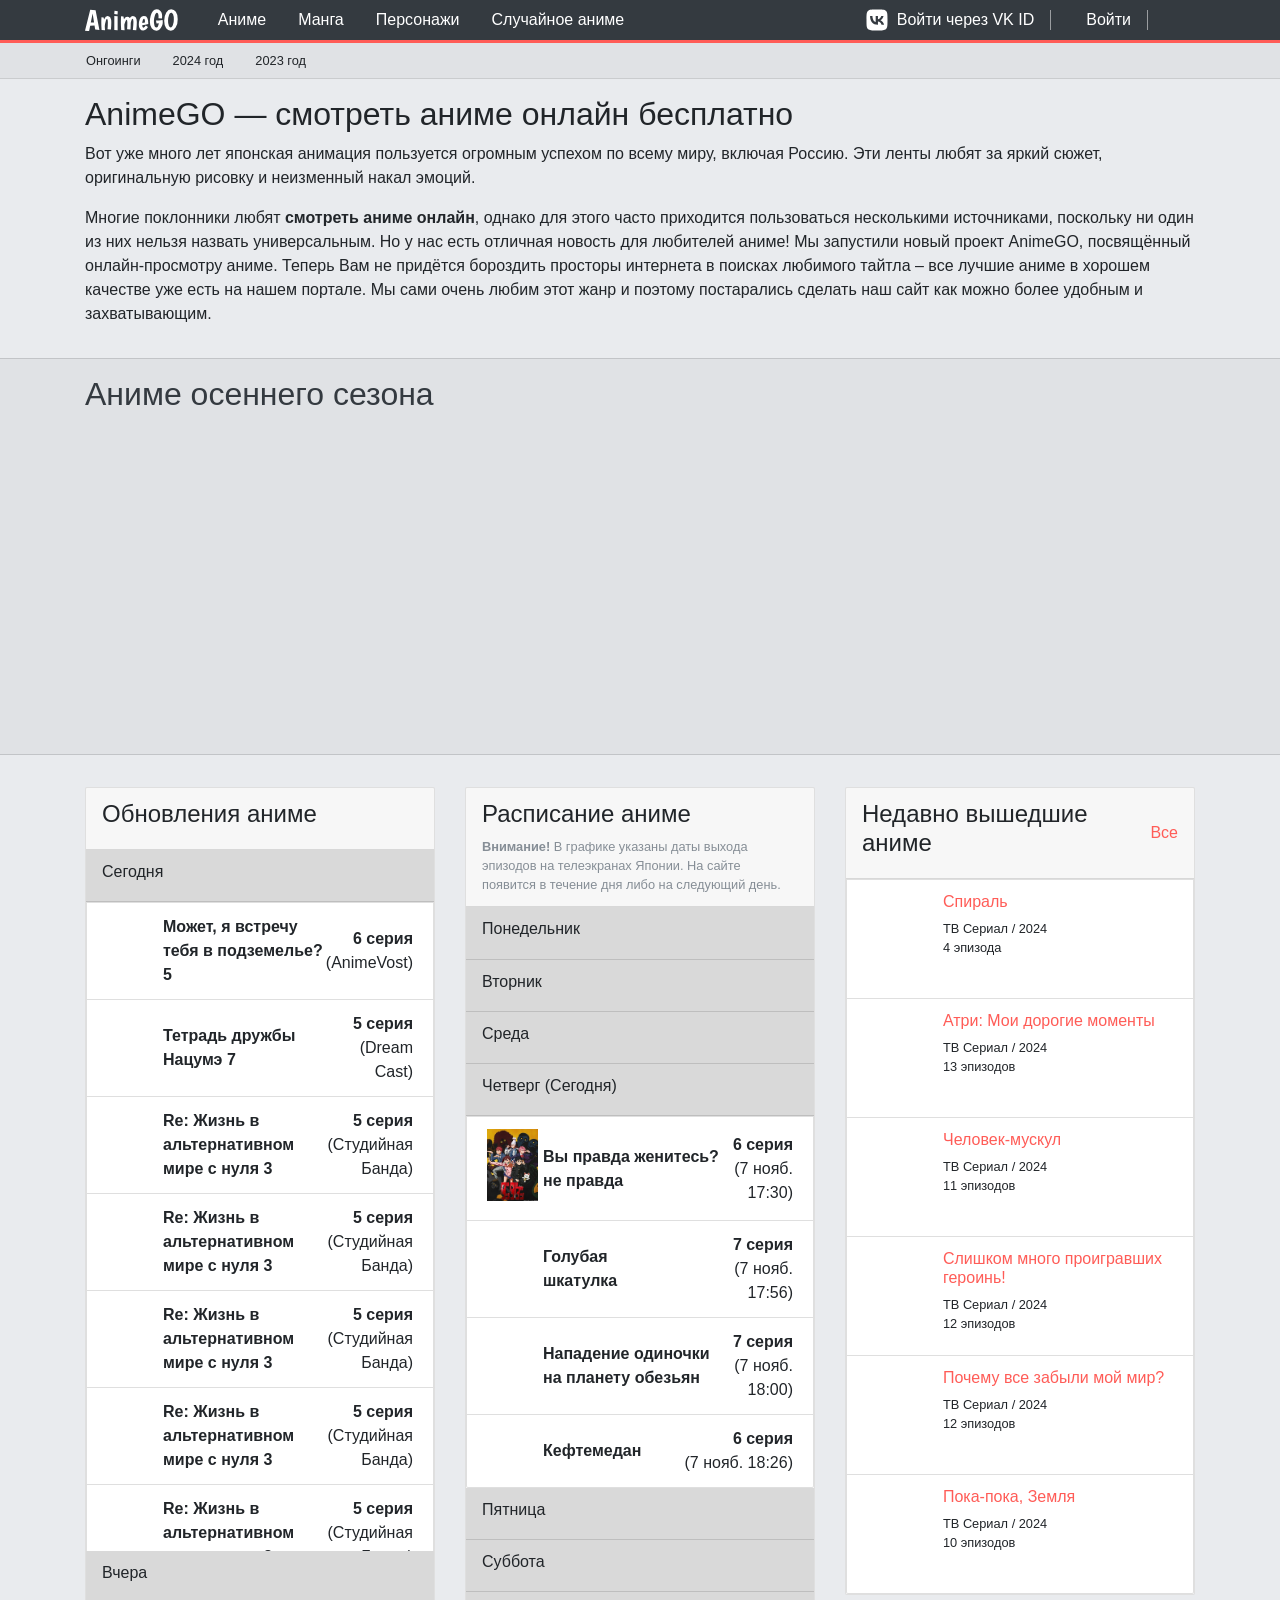
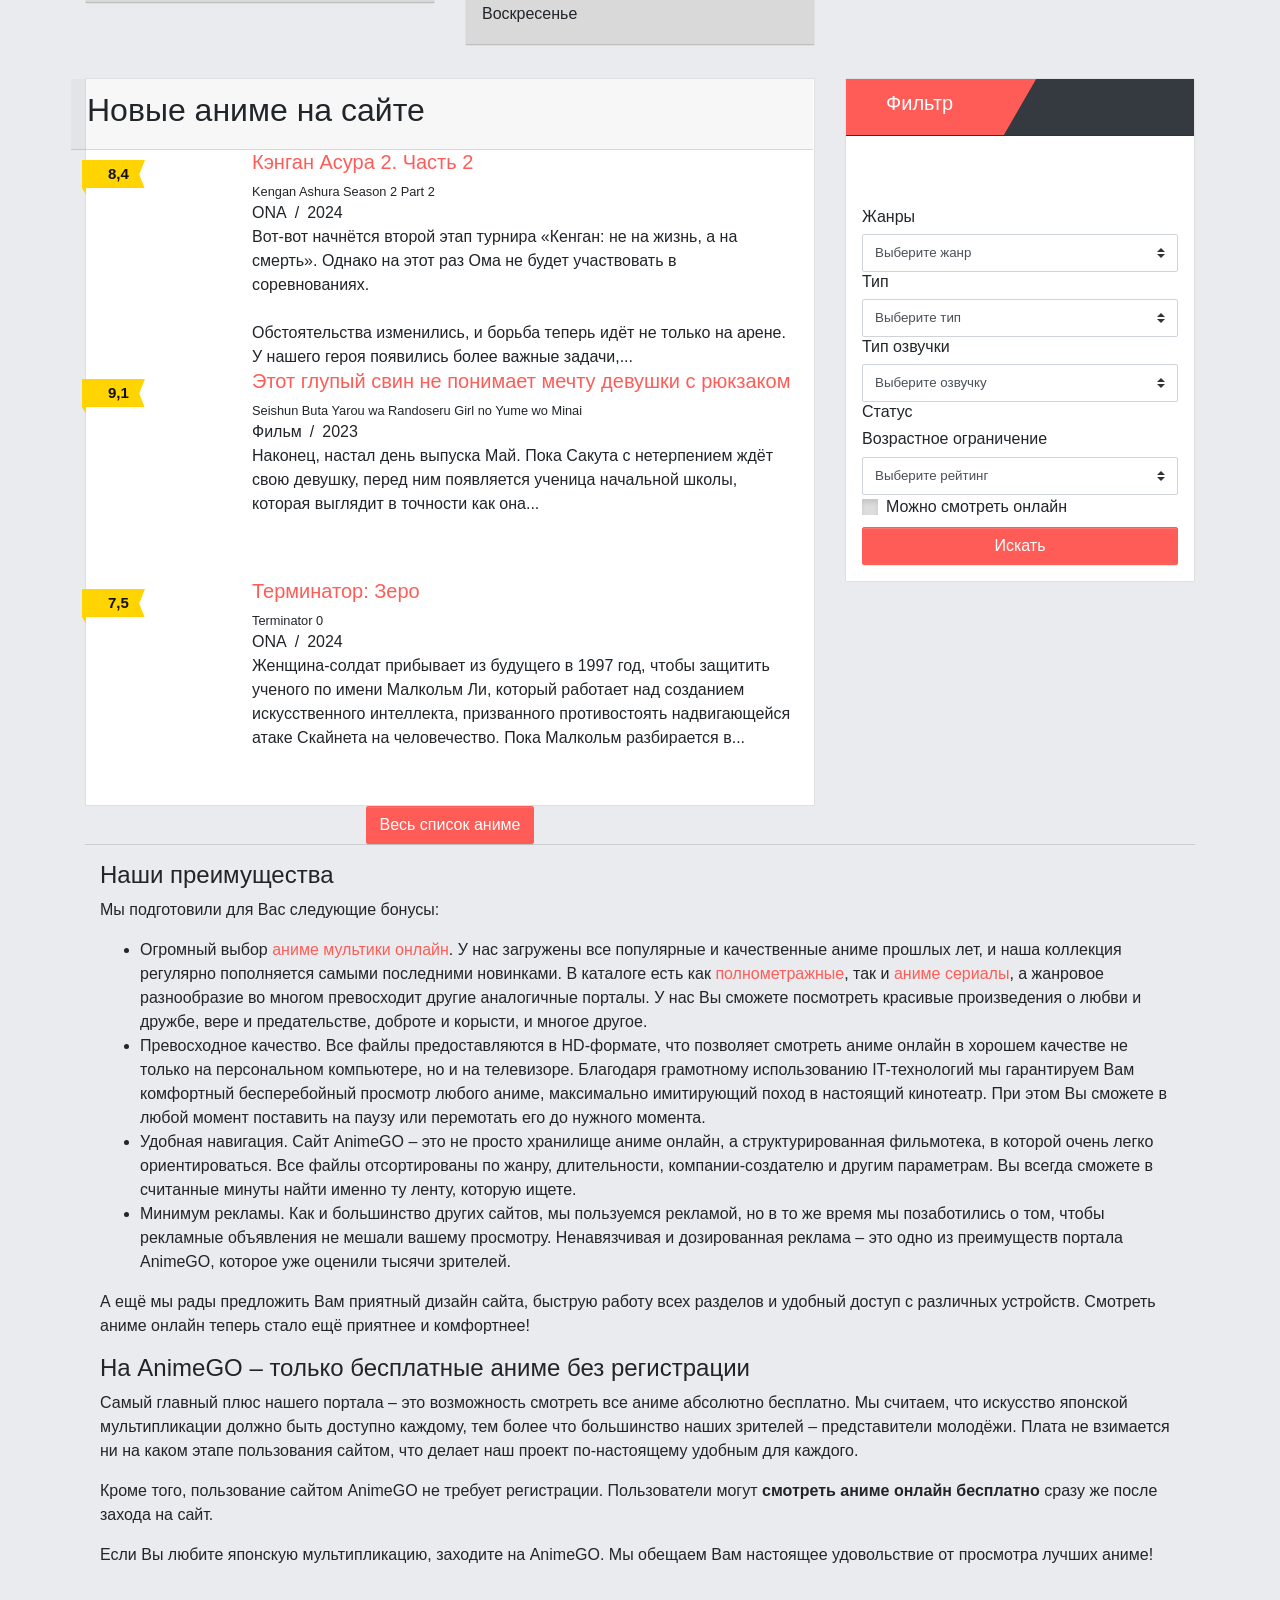
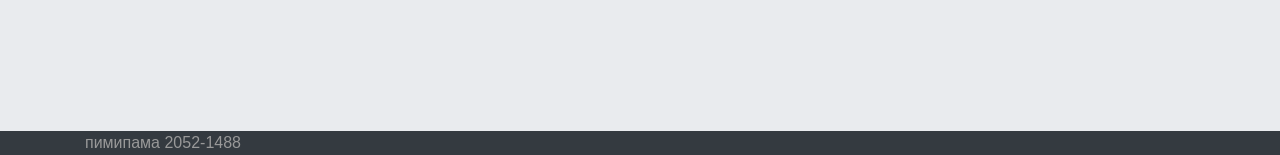
<file: MyHTTPServer/MyHttpServer.unitTest/bin/Debug/net8.0/public/index.html>
<!DOCTYPE html>
<html lang="ru">
<head>
    <meta charset="UTF-8"/>
    <title>Смотреть Аниме онлайн бесплатно в хорошем качестве</title>
    <!--<link rel="icon" type="image/png" sizes="32x32" href="/favicon-32x32.png"/>-->
    <link rel="mask-icon" href="/safari-pinned-tab.svg" color="#ff5c57"/>

    <style>

        .set-slider.tns-carousel {
            opacity: 1 !important;
            max-height: 100%;
            overflow: visible;
        }

        .set-slider {
            opacity: 0;
            max-height: 344px;
            overflow: hidden;
        }
    </style>
    <link href="styles.css" rel="stylesheet" type="text/css"/>

</head>
<body>
<header class="d-none d-lg-block w-100 mm-slideout" data-sticky="scrollBar" data-sticky-class="show">
    <nav class="navbar navbar-expand-lg navbar-dark bg-dark border-primary py-0">
        <div class="container">
            <a class="navbar-brand d-flex align-items-center position-relative" href="#"><span
                    class="name">AnimeGO</span>
                <!--LOGO-->
                <svg class="icon" xmlns="http://www.w3.org/2000/svg" viewBox="0 0 95.55 22.53"
                     style="width: 5.8rem;height: 1.4rem;" role="img">
                    <path d="M12.81,30.78l-.69-4.17-4.47.18L6.51,32.43l-4.2-.36L7.68,10.32l5.55.48,3.93,20.34ZM10.17,14.25,8.28,23.58l3.36-.12Z"
                          transform="translate(-2.31 -9.9)"></path>
                    <path d="M25.41,16.8q4,0,4,6.6,0,3.48-.39,7.38l-3.51-.33q.33-3.42.33-6.91c0-2.33-.33-3.5-1-3.5-.32,0-.73.81-1.23,2.42a21.53,21.53,0,0,0-.93,4.72q.06,1.23.24,4.44l-3.51-.33q-.33-4.23-.33-7.44t.18-5.76l2.22.24q.06.24.45,2Q23.64,16.8,25.41,16.8Z"
                          transform="translate(-2.31 -9.9)"></path>
                    <path d="M32.73,11.49l3.36.39-.3,3.36-3.36-.42Zm-.24,5.28,3.42.33V31.5l-3.42-.33Z"
                          transform="translate(-2.31 -9.9)"></path>
                    <path d="M45.63,17.7A3.29,3.29,0,0,1,48.42,19q1.56-2.28,3.09-2.28,4.17,0,4.17,6.27a74.35,74.35,0,0,1-.6,8.58l-3.48-.3q.57-5.61.57-8.55t-1-2.94q-.42,0-1,1.35a10.64,10.64,0,0,0-.75,3q-.06,3.75-.24,6.69l-3.51-.33q.24-4.23.24-7t-.75-2.73c-.32,0-.73.56-1.24,1.67a14.47,14.47,0,0,0-1.1,3.49q0,2.76.27,5.7l-3.51-.33q-.33-4.23-.33-7.71t.18-6.51l2.49.18q.18.81.51,2.94Q44.07,17.7,45.63,17.7Z"
                          transform="translate(-2.31 -9.9)"></path>
                    <path d="M62.43,28.92q1.14,0,2.43-2.19l2.28,1.35a15.91,15.91,0,0,1-1.09,1.68,5.54,5.54,0,0,1-1.58,1.32,4.46,4.46,0,0,1-2.34.63A3.93,3.93,0,0,1,59,30.11a6.74,6.74,0,0,1-1.29-4.34A15.16,15.16,0,0,1,58.77,20a5.69,5.69,0,0,1,1.73-2.29,3.71,3.71,0,0,1,2.31-.89,4.11,4.11,0,0,1,1.9.38,4.29,4.29,0,0,1,1.16.84,4,4,0,0,1,.76,1.36,13.78,13.78,0,0,1,.47,1.47,12.11,12.11,0,0,1,.22,1.65q.12,1.44.12,2.61a51.36,51.36,0,0,1-6.21,1.2,5.71,5.71,0,0,0,.42,1.92Q62,28.92,62.43,28.92Zm.66-9.21c-.44,0-.83.44-1.18,1.32a9.6,9.6,0,0,0-.62,3.06q1.59-.33,2.76-.63Q64.05,19.71,63.09,19.71Z"
                          transform="translate(-2.31 -9.9)"></path>
                    <path d="M77.91,19.17a11.17,11.17,0,0,0,.12-2,6.88,6.88,0,0,0-.45-2.52c-.3-.77-.74-1.16-1.32-1.16s-1.38.91-2,2.72a16.86,16.86,0,0,0-1,5.82,15.59,15.59,0,0,0,.6,4.86c.4,1.17,1,1.75,1.77,1.75a1.92,1.92,0,0,0,1.77-1.08,9.54,9.54,0,0,0,.9-3.18,13.76,13.76,0,0,0-2.31.21l-.63-3q2.73-.18,6.84-.66a25,25,0,0,1,.18,2.85,9,9,0,0,1-.76,3.21,9.66,9.66,0,0,1-2.28,3.39A4.69,4.69,0,0,1,76,31.92a6,6,0,0,1-5-2.43,11,11,0,0,1-1.88-6.87,22.3,22.3,0,0,1,.81-6.12,12,12,0,0,1,2.4-4.68A4.72,4.72,0,0,1,76,10a5.74,5.74,0,0,1,3.72,1.44,5.27,5.27,0,0,1,1.46,2.15,7.81,7.81,0,0,1,.55,2.92,16.08,16.08,0,0,1-.27,3Z"
                          transform="translate(-2.31 -9.9)"></path>
                    <path d="M90.68,32.1a5.89,5.89,0,0,1-4.83-2.56q-2-2.57-2-7.8A15.42,15.42,0,0,1,86,13.2q2.14-3.3,5-3.3a5.85,5.85,0,0,1,4.85,2.58q1.93,2.58,1.93,7.77a15.39,15.39,0,0,1-2.16,8.52Q93.54,32.1,90.68,32.1ZM88.83,15.8a15.42,15.42,0,0,0-1,5.85,12.5,12.5,0,0,0,.83,5.22c.55,1.13,1.23,1.69,2,1.69s1.55-.78,2.18-2.34a15.74,15.74,0,0,0,.94-5.86,12.86,12.86,0,0,0-.79-5.21c-.53-1.12-1.19-1.68-2-1.68S89.47,14.25,88.83,15.8Z"
                          transform="translate(-2.31 -9.9)"></path>
                </svg>
            </a>
            <div class="collapse navbar-collapse position-relative">
                <ul class="nav navbar-nav mr-auto ml-2">
                    <li class="nav-item"><a class="nav-link">Аниме</a></li>
                    <li class="nav-item"><a class="nav-link">Манга</a></li>
                    <li class="nav-item"><a class="nav-link">Персонажи</a></li>
                    <li class="nav-item d-none d-xl-block"><a class="nav-link">Случайное аниме</a></li>
                </ul>

                <ul class="nav navbar-nav float-xs-right ml-2 login">
                    <li class="nav-item"><a class="nav-link d-flex align-items-center">
                        <svg xmlns="http://www.w3.org/2000/svg" viewBox="0 0 448 512" class="icon mr-2"
                             style="max-width: 1.5rem;max-height: 1.5rem;width: 1.5rem;height: 1.5rem;">
                            <path d="M31.5 63.5C0 95 0 145.7 0 247V265C0 366.3 0 417 31.5 448.5C63 480 113.7 480 215 480H233C334.3 480 385 480 416.5 448.5C448 417 448 366.3 448 265V247C448 145.7 448 95 416.5 63.5C385 32 334.3 32 233 32H215C113.7 32 63 32 31.5 63.5zM75.6 168.3H126.7C128.4 253.8 166.1 290 196 297.4V168.3H244.2V242C273.7 238.8 304.6 205.2 315.1 168.3H363.3C359.3 187.4 351.5 205.6 340.2 221.6C328.9 237.6 314.5 251.1 297.7 261.2C316.4 270.5 332.9 283.6 346.1 299.8C359.4 315.9 369 334.6 374.5 354.7H321.4C316.6 337.3 306.6 321.6 292.9 309.8C279.1 297.9 262.2 290.4 244.2 288.1V354.7H238.4C136.3 354.7 78 284.7 75.6 168.3z"></path>
                        </svg>
                        <!--VK ICON-->
                        Войти через VK ID</a></li>
                    <li class="nav-item"><a class="nav-link d-flex align-items-center" href="logIn.html">
                        <svg class="icon icon-login mr-1">
                            <use xlink:href="#icon-login"></use>
                        </svg>
                        <!--ENTER ICON-->
                        Войти</a></li>
                    <li class="nav-item"><a class="nav-link d-flex align-items-center" id="navbar-search" href="#">
                        <svg class="icon icon-lg icon-search">
                            <use xlink:href="#icon-search"></use>
                        </svg>
                        <!--SEARCH ICON-->
                        <span style="width:0;pointer-events:none;">&nbsp;</span></a>
                        <!--TODO-->
                    </li>
                </ul>
            </div>
        </div>
    </nav>
</header>

<div class="">
    <div id="wrap">
        <div class="d-none d-lg-block" style="background-color: rgba(0, 0, 0, 0.04);">
            <div class="container">
                <div class="row">
                    <ul class="nav small">
                        <li class="nav-item"><a class="nav-link text-link-gray"
                                                href=# title="Онгоинги аниме">Онгоинги</a>
                        </li>
                        <li class="nav-item"><a class="nav-link text-link-gray"
                                                href=# title="Аниме 2024 года">2024
                            год</a></li>
                        <li class="nav-item"><a class="nav-link text-link-gray"
                                                href=# title="Аниме 2023 года">2023
                            год</a></li>
                    </ul>
                </div>
            </div>
        </div>
        <div class="py-3" style="border-top: 1px solid rgba(0, 0, 0, 0.135);">
            <div class="container">
                <div class="row">
                    <div class="col-12"><h1 class="h2">AnimeGO — смотреть аниме онлайн бесплатно</h1>
                        <div class="read-more-theme-cursor-one">
                            <div class="read-more-container read-more-bg-body" style="max-height: 210px;">
                                <div data-readmore="content"><p>Вот уже много лет японская анимация пользуется огромным
                                    успехом по всему миру, включая Россию. Эти ленты любят за яркий сюжет, оригинальную
                                    рисовку и неизменный накал эмоций.</p>
                                    <p>Многие поклонники любят <strong>смотреть аниме онлайн</strong>, однако для этого
                                        часто приходится пользоваться несколькими источниками, поскольку ни один из них
                                        нельзя назвать универсальным. Но у нас есть отличная новость для любителей
                                        аниме! Мы запустили новый проект AnimeGO, посвящённый онлайн-просмотру аниме.
                                        Теперь Вам не придётся бороздить просторы интернета в поисках любимого тайтла –
                                        все лучшие аниме в хорошем качестве уже есть на нашем портале. Мы сами очень
                                        любим этот жанр и поэтому постарались сделать наш сайт как можно более удобным и
                                        захватывающим.</p></div>
                            </div>
                        </div>
                    </div>
                </div>
            </div>
        </div>
        <div class="d-none d-sm-block">
            <div class="py-3 text__underline"
                 style="background-color: #333; background-color: rgba(0, 0, 0, 0.04);border-bottom: 1px solid rgba(0, 0, 0, 0.135);border-top: 1px solid rgba(0, 0, 0, 0.135);">
                <div class="container">
                    <div class="row">
                        <div class="col-12 carousel-horizontal-container" style="min-height: 344px;">
                            <div class="h2 mb-3"><a class="text-dark text__underline__link">Аниме осеннего сезона</a>
                            </div>
                            <div class="set-slider horzContainer"
                                 data-options="{&quot;responsive&quot;:{&quot;0&quot;:{&quot;items&quot;:2},&quot;576&quot;:{&quot;items&quot;:2},&quot;768&quot;:{&quot;items&quot;:3},&quot;992&quot;:{&quot;items&quot;:4},&quot;1200&quot;:{&quot;items&quot;:6},&quot;1400&quot;:{&quot;items&quot;:7}},&quot;lazyload&quot;:false,&quot;slideBy&quot;:&quot;page&quot;,&quot;swipeAngle&quot;:false,&quot;loop&quot;:false,&quot;gutter&quot;:30,&quot;mouseDrag&quot;:true,&quot;controls&quot;:false,&quot;nav&quot;:false,&quot;controlsText&quot;:[&quot;&lt;svg class=\&quot;icon icon-lg icon-arrow-left\&quot;&gt;&lt;use xlink:href=\&quot;#icon-arrow-left\&quot;&gt;&lt;\/use&gt;&lt;\/svg&gt;&quot;,&quot;&lt;svg class=\&quot;icon icon-lg icon-arrow-right\&quot;&gt;&lt;use xlink:href=\&quot;#icon-arrow-right\&quot;&gt;&lt;\/use&gt;&lt;\/svg&gt;&quot;],&quot;startIndex&quot;:0}">
                                <div class="item">
                                    <div class="position-relative"><a href=#>
                                        <div class="anime-grid-lazy tns-lazy-img bg-transparent loaded"
                                             
                                             style="background-image: url(https://animego.org/media/cache/thumbs_300x420/upload/anime/images/66ebd84b4d6a1541820597.jpg); opacity: 1;"></div>
                                        <!--data-src="images/dandan.jpg"-->
                                        
                                    </a>
                                        <div class="p-poster__rate-flag">
                                            <div class="p-rate-flag__inner">
                                                <svg class="icon icon-star mr-1">
                                                    <use xlink:href="#icon-star"></use>
                                                </svg>
                                                <div class="p-rate-flag__text">9,5</div>
                                            </div>
                                        </div>
                                    </div>
                                    <div class="animes-grid-item-body card-body px-0">
                                        <div class="h5 font-weight-normal mb-2 card-title carousel-item-title text-truncate">
                                            <a class="text-nowrap">Дандадан</a></div>
                                    </div>
                                </div>
                                <div class="item">
                                    <div class="position-relative"><a href=#>
                                        <div class="anime-grid-lazy tns-lazy-img bg-transparent loaded">
                                            <!--<img src=sprites/dandadan.jpg" alt="пипяй">-->
                                             <!--data-src="https://animego.org/media/cache/thumbs_300x420/upload/anime/images/6703bb3309754075224706.jpg">-->
                                            <!-- style="background-image: url(https://animego.org/media/cache/thumbs_300x420/upload/anime/images/6703bb3309754075224706.jpg); opacity: 1;">--></div>
                                    </a>
                                        <div class="p-poster__rate-flag">
                                            <div class="p-rate-flag__inner">
                                                <svg class="icon icon-star mr-1">
                                                    <use xlink:href="#icon-star"></use>
                                                </svg>
                                                <div class="p-rate-flag__text">9,3</div>
                                            </div>
                                        </div>
                                    </div>
                                    <div class="animes-grid-item-body card-body px-0">
                                        <div class="h5 font-weight-normal mb-2 card-title carousel-item-title text-truncate">
                                            <a class="text-nowrap">
                                                <!--href=#-->
                                                title="Блич: Тысячелетняя кровавая война — Конфликт">Блич: Тысячелетняя
                                                кровавая война — Конфликт</a></div>
                                    </div>
                                </div>
                                <div class="item">
                                    <div class="position-relative"><a>
                                        <div class="anime-grid-lazy tns-lazy-img bg-transparent loaded">
                                             <!--data-src="images\dandan.jpg">-->
                                             <!--style="background-image: url(https://animego.org/media/cache/thumbs_300x420/upload/anime/images/6701a255a4ec9967906903.jpg); opacity: 1;"-->
                                            
                                        </div>
                                    </a>
                                        <div class="p-poster__rate-flag">
                                            <div class="p-rate-flag__inner">
                                                <svg class="icon icon-star mr-1">
                                                    <use xlink:href="#icon-star"></use>
                                                </svg>
                                                <div class="p-rate-flag__text">9,3</div>
                                            </div>
                                        </div>
                                    </div>
                                    <div class="animes-grid-item-body card-body px-0">
                                        <div class="h5 font-weight-normal mb-2 card-title carousel-item-title text-truncate">
                                            <a class="text-nowrap">
                                                <!--href=#-->
                                                title="О движении Земли">О движении Земли</a></div>
                                    </div>
                                </div>
                                <div class="item">
                                    <div class="position-relative"><a>
                                            <!--href=#-->
                                        <div class="anime-grid-lazy tns-lazy-img bg-transparent loaded">
                                             <!--style="background-image: url(https://animego.org/media/cache/thumbs_300x420/upload/anime/images/66df9de57702c856425275.jpg); opacity: 1;">--></div>
                                    </a>
                                        <div class="p-poster__rate-flag">
                                            <div class="p-rate-flag__inner">
                                                <svg class="icon icon-star mr-1">
                                                    <use xlink:href="#icon-star"></use>
                                                </svg>
                                                <div class="p-rate-flag__text">9,2</div>
                                            </div>
                                        </div>
                                    </div>
                                    <div class="animes-grid-item-body card-body px-0">
                                        <div class="h5 font-weight-normal mb-2 card-title carousel-item-title text-truncate">
                                            <a class="text-nowrap">
                                                <!--href=#-->
                                                title="Re: Жизнь в альтернативном мире с нуля 3">Re: Жизнь в
                                                альтернативном мире с нуля 3</a></div>
                                    </div>
                                </div>
                                <div class="item">
                                    <div class="position-relative"><a>
                                        <!--href=#-->
                                        <div class="anime-grid-lazy tns-lazy-img bg-transparent loaded"
                                             data-src="https://animego.org/media/cache/thumbs_300x420/upload/anime/images/67005cb584780459941925.jpg">
                                             <!--style="background-image: url(https://animego.org/media/cache/thumbs_300x420/upload/anime/images/67005cb584780459941925.jpg); opacity: 1;">--></div>
                                    </a>
                                        <div class="p-poster__rate-flag">
                                            <div class="p-rate-flag__inner">
                                                <svg class="icon icon-star mr-1">
                                                    <use xlink:href="#icon-star"></use>
                                                </svg>
                                                <div class="p-rate-flag__text">9,2</div>
                                            </div>
                                        </div>
                                    </div>
                                    <div class="animes-grid-item-body card-body px-0">
                                        <div class="h5 font-weight-normal mb-2 card-title carousel-item-title text-truncate">
                                            <a class="text-nowrap">
                                                <!--href=#-->
                                                title="Рубеж Шангри-Ла: Любитель игрошлака бросает вызов топ-игре
                                                2">Рубеж
                                                Шангри-Ла: Любитель игрошлака бросает вызов топ-игре 2</a></div>
                                    </div>
                                </div>


                            </div>
                            <div class="lds-spinner lds-spinner-owl-carousel">
                                <i></i><i></i><i></i><i></i><i></i><i></i><i></i><i></i><i></i><i></i><i></i><i></i>
                            </div>
                        </div>
                    </div>
                </div>
            </div>
        </div>
        <style>
            .set-slider .item {
                display: inline-block;
                margin: 13px;
            }

            .anime-grid-lazy {
                width: 160px;
                height: 220px;
                background-size: cover;
                background-position: center;
                margin-bottom: 10px;
            }

            .carousel-item-title {
                width: 155px;
                white-space: nowrap;
                overflow: hidden;
                text-overflow: ellipsis;
            }
        </style>
        <div class="pt-3">
            <div class="container">
                <div style="overflow: hidden"><!-- Yandex.RTB R-A-752036-2 -->
                    <div id="yandex_rtb_R-A-752036-2"></div>
                </div>
            </div>
        </div>
        <div class="py-3">
            <div class="container">
                <div class="row">
                    <div class="col-12 col-lg-6 col-xl-4 mb-3 mb-lg-0 content-block">
                        <div class="card" role="tablist">
                            <div class="card-header"><h3 class="card-title h4 mb-0">Обновления аниме</h3></div>
                            <div class="last-update">
                                <div class="list-group">
                                    <div class="card-header last-update-header d-flex align-items-center" role="tab">
                                        <div class="h6 d-flex mr-auto mb-0" data-label="7 ноября 2024"><span><span
                                                class="mr-1">Сегодня</span><span
                                                class="d-none d-xl-inline">(7 ноября 2024)</span></span>
                                        </div>
                                        <a class="bb-dashed-1" data-toggle="collapse" href="#slide-toggle-1"
                                           data-effect-open="Развернуть" data-effect-close="Свернуть"
                                           aria-expanded="true"></a></div>
                                    <div role="tabpanel" style="max-height: 649px;"
                                         class="last-update-container scroll collapse show" id="slide-toggle-1"
                                         aria-expanded="true">
                                        <div class="last-update-item list-group-item list-group-item-action border-left-0 border-right-0 border-bottom-0 border-top-0 cursor-pointer"
                                             tabindex="-1">
                                            <div class="media w-100 align-items-center">
                                                <div class="media-left last-update-img mr-2">
                                                    <div class="img-square lazy br-50">
                                                        <!-- style="background-image: url(https://animego.org/media/cache/thumbs_120x120/upload/anime/images/66f8023565efc095016914.jpg);">--></div>
                                                </div>
                                                <div class="media-body">
                                                    <div class="d-flex align-items-center">
                                                        <div class="d-flex mr-auto"><span
                                                                class="card-link list-group-item-action bg-transparent"><span
                                                                class="last-update-title font-weight-600">Может, я встречу тебя в подземелье? 5</span></span>
                                                        </div>
                                                        <div class="ml-3 text-right">
                                                            <div class="font-weight-600 text-truncate">6 серия</div>
                                                            <div class="text-gray-dark-6">(AnimeVost)</div>
                                                        </div>
                                                    </div>
                                                </div>
                                            </div>
                                        </div>
                                        <div class="last-update-item list-group-item list-group-item-action border-left-0 border-right-0 border-bottom-0 cursor-pointer"
                                             tabindex="-1">
                                            <div class="media w-100 align-items-center">
                                                <div class="media-left last-update-img mr-2">
                                                    <div class="img-square lazy br-50">
                                                         <!--style="background-image: url(https://animego.org/media/cache/thumbs_120x120/upload/anime/images/672bef28d51a4702800871.jpg);">--></div>
                                                </div>
                                                <div class="media-body">
                                                    <div class="d-flex align-items-center">
                                                        <div class="d-flex mr-auto"><span
                                                                class="card-link list-group-item-action bg-transparent"><span
                                                                class="last-update-title font-weight-600">Тетрадь дружбы Нацумэ 7</span></span>
                                                        </div>
                                                        <div class="ml-3 text-right">
                                                            <div class="font-weight-600 text-truncate">5 серия</div>
                                                            <div class="text-gray-dark-6">(Dream Cast)</div>
                                                        </div>
                                                    </div>
                                                </div>
                                            </div>
                                        </div>
                                        <div class="last-update-item list-group-item list-group-item-action border-left-0 border-right-0 border-bottom-0 cursor-pointer"
                                             tabindex="-1">
                                            <div class="media w-100 align-items-center">
                                                <div class="media-left last-update-img mr-2">
                                                    <div class="img-square lazy br-50">
                                                         <!--style="background-image: url(https://animego.org/media/cache/thumbs_120x120/upload/anime/images/66df9de57702c856425275.jpg);">--></div>
                                                </div>
                                                <div class="media-body">
                                                    <div class="d-flex align-items-center">
                                                        <div class="d-flex mr-auto"><span
                                                                class="card-link list-group-item-action bg-transparent"><span
                                                                class="last-update-title font-weight-600">Re: Жизнь в альтернативном мире с нуля 3</span></span>
                                                        </div>
                                                        <div class="ml-3 text-right">
                                                            <div class="font-weight-600 text-truncate">5 серия</div>
                                                            <div class="text-gray-dark-6">(Студийная Банда)</div>
                                                        </div>
                                                    </div>
                                                </div>
                                            </div>
                                        </div>
                                        <div class="last-update-item list-group-item list-group-item-action border-left-0 border-right-0 border-bottom-0 cursor-pointer"
                                             tabindex="-1">
                                            <div class="media w-100 align-items-center">
                                                <div class="media-left last-update-img mr-2">
                                                    <div class="img-square lazy br-50">
                                                         <!--style="background-image: url(https://animego.org/media/cache/thumbs_120x120/upload/anime/images/66df9de57702c856425275.jpg);">--></div>
                                                </div>
                                                <div class="media-body">
                                                    <div class="d-flex align-items-center">
                                                        <div class="d-flex mr-auto"><span
                                                                class="card-link list-group-item-action bg-transparent"><span
                                                                class="last-update-title font-weight-600">Re: Жизнь в альтернативном мире с нуля 3</span></span>
                                                        </div>
                                                        <div class="ml-3 text-right">
                                                            <div class="font-weight-600 text-truncate">5 серия</div>
                                                            <div class="text-gray-dark-6">(Студийная Банда)</div>
                                                        </div>
                                                    </div>
                                                </div>
                                            </div>
                                        </div>
                                        <div class="last-update-item list-group-item list-group-item-action border-left-0 border-right-0 border-bottom-0 cursor-pointer"
                                             tabindex="-1">
                                            <div class="media w-100 align-items-center">
                                                <div class="media-left last-update-img mr-2">
                                                    <div class="img-square lazy br-50">
                                                         <!--style="background-image: url(https://animego.org/media/cache/thumbs_120x120/upload/anime/images/66df9de57702c856425275.jpg);">--></div>
                                                </div>
                                                <div class="media-body">
                                                    <div class="d-flex align-items-center">
                                                        <div class="d-flex mr-auto"><span
                                                                class="card-link list-group-item-action bg-transparent"><span
                                                                class="last-update-title font-weight-600">Re: Жизнь в альтернативном мире с нуля 3</span></span>
                                                        </div>
                                                        <div class="ml-3 text-right">
                                                            <div class="font-weight-600 text-truncate">5 серия</div>
                                                            <div class="text-gray-dark-6">(Студийная Банда)</div>
                                                        </div>
                                                    </div>
                                                </div>
                                            </div>
                                        </div>
                                        <div class="last-update-item list-group-item list-group-item-action border-left-0 border-right-0 border-bottom-0 cursor-pointer"
                                             tabindex="-1">
                                            <div class="media w-100 align-items-center">
                                                <div class="media-left last-update-img mr-2">
                                                    <div class="img-square lazy br-50">
                                                         <!--style="background-image: url(https://animego.org/media/cache/thumbs_120x120/upload/anime/images/66df9de57702c856425275.jpg);">--></div>
                                                </div>
                                                <div class="media-body">
                                                    <div class="d-flex align-items-center">
                                                        <div class="d-flex mr-auto"><span
                                                                class="card-link list-group-item-action bg-transparent"><span
                                                                class="last-update-title font-weight-600">Re: Жизнь в альтернативном мире с нуля 3</span></span>
                                                        </div>
                                                        <div class="ml-3 text-right">
                                                            <div class="font-weight-600 text-truncate">5 серия</div>
                                                            <div class="text-gray-dark-6">(Студийная Банда)</div>
                                                        </div>
                                                    </div>
                                                </div>
                                            </div>
                                        </div>
                                        <div class="last-update-item list-group-item list-group-item-action border-left-0 border-right-0 border-bottom-0 cursor-pointer"
                                             tabindex="-1">
                                            <div class="media w-100 align-items-center">
                                                <div class="media-left last-update-img mr-2">
                                                    <div class="img-square lazy br-50">
                                                         <!--style="background-image: url(https://animego.org/media/cache/thumbs_120x120/upload/anime/images/66df9de57702c856425275.jpg);">--></div>
                                                </div>
                                                <div class="media-body">
                                                    <div class="d-flex align-items-center">
                                                        <div class="d-flex mr-auto"><span
                                                                class="card-link list-group-item-action bg-transparent"><span
                                                                class="last-update-title font-weight-600">Re: Жизнь в альтернативном мире с нуля 3</span></span>
                                                        </div>
                                                        <div class="ml-3 text-right">
                                                            <div class="font-weight-600 text-truncate">5 серия</div>
                                                            <div class="text-gray-dark-6">(Студийная Банда)</div>
                                                        </div>
                                                    </div>
                                                </div>
                                            </div>
                                        </div>
                                        <div class="last-update-item list-group-item list-group-item-action border-left-0 border-right-0 border-bottom-0 cursor-pointer"
                                             tabindex="-1">
                                            <div class="media w-100 align-items-center">
                                                <div class="media-left last-update-img mr-2">
                                                    <div class="img-square lazy br-50">
                                                         <!--style="background-image: url(https://animego.org/media/cache/thumbs_120x120/upload/anime/images/66df9de57702c856425275.jpg);">--></div>
                                                </div>
                                                <div class="media-body">
                                                    <div class="d-flex align-items-center">
                                                        <div class="d-flex mr-auto"><span
                                                                class="card-link list-group-item-action bg-transparent"><span
                                                                class="last-update-title font-weight-600">Re: Жизнь в альтернативном мире с нуля 3</span></span>
                                                        </div>
                                                        <div class="ml-3 text-right">
                                                            <div class="font-weight-600 text-truncate">5 серия</div>
                                                            <div class="text-gray-dark-6">(Студийная Банда)</div>
                                                        </div>
                                                    </div>
                                                </div>
                                            </div>
                                        </div>
                                        <div class="last-update-item list-group-item list-group-item-action border-left-0 border-right-0 border-bottom-0 cursor-pointer"
                                             tabindex="-1">
                                            <div class="media w-100 align-items-center">
                                                <div class="media-left last-update-img mr-2">
                                                    <div class="img-square lazy br-50">
                                                         <!--style="background-image: url(https://animego.org/media/cache/thumbs_120x120/upload/anime/images/66df9de57702c856425275.jpg);">--></div>
                                                </div>
                                                <div class="media-body">
                                                    <div class="d-flex align-items-center">
                                                        <div class="d-flex mr-auto"><span
                                                                class="card-link list-group-item-action bg-transparent"><span
                                                                class="last-update-title font-weight-600">Re: Жизнь в альтернативном мире с нуля 3</span></span>
                                                        </div>
                                                        <div class="ml-3 text-right">
                                                            <div class="font-weight-600 text-truncate">5 серия</div>
                                                            <div class="text-gray-dark-6">(Студийная Банда)</div>
                                                        </div>
                                                    </div>
                                                </div>
                                            </div>
                                        </div>
                                        <div class="last-update-item list-group-item list-group-item-action border-left-0 border-right-0 border-bottom-0 cursor-pointer"
                                             tabindex="-1">
                                            <div class="media w-100 align-items-center">
                                                <div class="media-left last-update-img mr-2">
                                                    <div class="img-square lazy br-50">
                                                         <!--style="background-image: url(https://animego.org/media/cache/thumbs_120x120/upload/anime/images/66df9de57702c856425275.jpg);">--></div>
                                                </div>
                                                <div class="media-body">
                                                    <div class="d-flex align-items-center">
                                                        <div class="d-flex mr-auto"><span
                                                                class="card-link list-group-item-action bg-transparent"><span
                                                                class="last-update-title font-weight-600">Re: Жизнь в альтернативном мире с нуля 3</span></span>
                                                        </div>
                                                        <div class="ml-3 text-right">
                                                            <div class="font-weight-600 text-truncate">5 серия</div>
                                                            <div class="text-gray-dark-6">(Студийная Банда)</div>
                                                        </div>
                                                    </div>
                                                </div>
                                            </div>
                                        </div>

                                    </div>


                                    <div class="card-header last-update-header d-flex align-items-center" role="tab">
                                        <div class="h6 d-flex mr-auto mb-0" data-label="6 ноября 2024"><span><span
                                                class="mr-1">Вчера</span><span
                                                class="d-none d-xl-inline">(6 ноября 2024)</span></span>
                                        </div>
                                        <a class="bb-dashed-1" data-toggle="collapse" href="#slide-toggle-35"
                                           data-effect-open="Развернуть" data-effect-close="Свернуть"
                                           aria-expanded="false"></a></div>
                                    <div role="tabpanel" style="max-height: 649px;"
                                         class="last-update-container scroll collapse" id="slide-toggle-35"
                                         aria-expanded="false">
                                    </div>
                                </div>
                            </div>
                        </div>
                    </div>
                    <div class="col-12 col-md-12 col-lg-6 col-xl-4 mb-3 mb-md-0 content-block">
                        <div class="card" role="tablist">
                            <div class="card-header"><h3 class="card-title h4">Расписание аниме</h3><!--noindex-->
                                <div class="text-muted small"><b>Внимание!</b> В графике указаны даты выхода эпизодов на
                                    телеэкранах Японии. На сайте появится в течение дня либо на следующий день.
                                </div><!--/noindex--></div>
                            <div class="list-group">
                                <div class="card-header last-update-header d-flex align-items-center" role="tab">

                                    <div class="h6 d-flex mr-auto mb-0"><span><span class="mr-1">Понедельник</span><span
                                            class="d-none d-xl-inline"></span></span></div>
                                    <a class="bb-dashed-1" data-toggle="collapse" href="#slide-toggle-monday"
                                       data-effect-open="Развернуть" data-effect-close="Свернуть"
                                       aria-expanded="false"></a></div>


                                <div class="card-header last-update-header d-flex align-items-center" role="tab">
                                    <div class="h6 d-flex mr-auto mb-0"><span><span class="mr-1">Вторник</span><span
                                            class="d-none d-xl-inline"></span></span></div>
                                    <a class="bb-dashed-1" data-toggle="collapse" href="#slide-toggle-tuesday"
                                       data-effect-open="Развернуть" data-effect-close="Свернуть"
                                       aria-expanded="false"></a></div>

                                <div class="card-header last-update-header d-flex align-items-center" role="tab">
                                    <div class="h6 d-flex mr-auto mb-0"><span><span class="mr-1">Среда</span><span
                                            class="d-none d-xl-inline"></span></span></div>
                                    <a class="bb-dashed-1" data-toggle="collapse" href="#slide-toggle-wednesday"
                                       data-effect-open="Развернуть" data-effect-close="Свернуть"
                                       aria-expanded="false"></a></div>

                                <div class="card-header last-update-header d-flex align-items-center" role="tab">
                                    <div class="h6 d-flex mr-auto mb-0"><span><span
                                            class="mr-1">Четверг (Сегодня)</span><span
                                            class="d-none d-xl-inline"></span></span></div>
                                    <a class="bb-dashed-1" data-toggle="collapse" href="#slide-toggle-thursday"
                                       data-effect-open="Развернуть" data-effect-close="Свернуть"
                                       aria-expanded="true"></a></div>

                                <div role="tabpanel" class="last-update-container scroll collapse show"
                                     id="slide-toggle-thursday" aria-expanded="true">
                                    <div class="list-group-item list-group-item-action border-left-0 border-right-0 border-bottom-0">
                                        <div class="media w-100 align-items-center">
                                            <div class="media-left last-update-img mr-2">
                                                <div class="img-square lazy br-50"
                                                     data-original="https://animego.org/media/cache/thumbs_120x120/upload/anime/images/6701a2e66404f121889874.jpg"></div>
                                                <img src="sprites/dandadan.jpg" height="72">
                                            </div>
                                            <div class="media-body">
                                                <div class="d-flex align-items-center">
                                                    <div class="d-flex mr-auto"><a
                                                            class="card-link list-group-item-action bg-transparent">
<!--                                                           <-- href="/anime/vy-pravda-zhenites-2643"-->
                                                    <span
                                                            class="last-update-title font-weight-600">Вы правда женитесь? не правда</span></a>
                                                    </div>
                                                    <div class="ml-3 text-right">
                                                        <div class="font-weight-600 text-truncate">6 серия</div>
                                                        <div class="text-gray-dark-6 text-truncate">(7 нояб. 17:30)
                                                        </div>
                                                    </div>
                                                </div>
                                            </div>
                                        </div>
                                    </div>
                                    <div class="list-group-item list-group-item-action border-left-0 border-right-0 border-bottom-0">
                                        <div class="media w-100 align-items-center">
                                            <div class="media-left last-update-img mr-2">
                                                <div class="img-square lazy br-50"
                                                     data-original="https://animego.org/media/cache/thumbs_120x120/upload/anime/images/66ed0f65e1934509113779.jpg"></div>
                                            </div>
                                            <div class="media-body">
                                                <div class="d-flex align-items-center">
                                                    <div class="d-flex mr-auto"><a
                                                            class="card-link list-group-item-action bg-transparent">
<!--                                                            <--href="/anime/golubaya-shkatulka-2649">-->
                                                        <span
                                                            class="last-update-title font-weight-600">Голубая шкатулка</span></a>
                                                    </div>
                                                    <div class="ml-3 text-right">
                                                        <div class="font-weight-600 text-truncate">7 серия</div>
                                                        <div class="text-gray-dark-6 text-truncate">(7 нояб. 17:56)
                                                        </div>
                                                    </div>
                                                </div>
                                            </div>
                                        </div>
                                    </div>
                                    <div class="list-group-item list-group-item-action border-left-0 border-right-0 border-bottom-0">
                                        <div class="media w-100 align-items-center">
                                            <div class="media-left last-update-img mr-2">
                                                <div class="img-square lazy br-50"
                                                     data-original="https://animego.org/media/cache/thumbs_120x120/upload/anime/images/66ed13b43d3df839182735.jpg"></div>
                                            </div>
                                            <div class="media-body">
                                                <div class="d-flex align-items-center">
                                                    <div class="d-flex mr-auto"><a
                                                            class="card-link list-group-item-action bg-transparent">
<!--                                                            <--href="/anime/napadenie-odinochki-na-inoy-mir-2651">-->
                                                        <span
                                                            class="last-update-title font-weight-600">Нападение одиночки на планету обезьян</span></a>
                                                    </div>
                                                    <div class="ml-3 text-right">
                                                        <div class="font-weight-600 text-truncate">7 серия</div>
                                                        <div class="text-gray-dark-6 text-truncate">(7 нояб. 18:00)
                                                        </div>
                                                    </div>
                                                </div>
                                            </div>
                                        </div>
                                    </div>
                                    <div class="list-group-item list-group-item-action border-left-0 border-right-0 border-bottom-0">
                                        <div class="media w-100 align-items-center">
                                            <div class="media-left last-update-img mr-2">
                                                <div class="img-square lazy br-50"
                                                     data-original="https://animego.org/media/cache/thumbs_120x120/upload/anime/images/66ebd84b4d6a1541820597.jpg"></div>
                                            </div>
                                            <div class="media-body">
                                                <div class="d-flex align-items-center">
                                                    <div class="d-flex mr-auto"><a
                                                            class="card-link list-group-item-action bg-transparent">
<!--                                                            <--href="/anime/dandadan-2647">-->
                                                        <span
                                                            class="last-update-title font-weight-600">Кефтемедан</span></a>
                                                    </div>
                                                    <div class="ml-3 text-right">
                                                        <div class="font-weight-600 text-truncate">6 серия</div>
                                                        <div class="text-gray-dark-6 text-truncate">(7 нояб. 18:26)
                                                        </div>
                                                    </div>
                                                </div>
                                            </div>
                                        </div>
                                    </div>


                                </div>
                                <div class="card-header last-update-header d-flex align-items-center" role="tab">
                                    <div class="h6 d-flex mr-auto mb-0"><span><span class="mr-1">Пятница</span><span
                                            class="d-none d-xl-inline"></span></span></div>
                                    <a class="bb-dashed-1" data-toggle="collapse" href="#slide-toggle-friday"
                                       data-effect-open="Развернуть" data-effect-close="Свернуть"
                                       aria-expanded="false"></a></div>
                                <div role="tabpanel" class="last-update-container scroll collapse"
                                     id="slide-toggle-friday" aria-expanded="false">
                                </div>


                                <div class="card-header last-update-header d-flex align-items-center" role="tab">
                                    <div class="h6 d-flex mr-auto mb-0"><span><span class="mr-1">Суббота</span><span
                                            class="d-none d-xl-inline"></span></span></div>
                                    <a class="bb-dashed-1" data-toggle="collapse" href="#slide-toggle-saturday"
                                       data-effect-open="Развернуть" data-effect-close="Свернуть"
                                       aria-expanded="false"></a></div>

                                <div class="card-header last-update-header d-flex align-items-center" role="tab">
                                    <div class="h6 d-flex mr-auto mb-0"><span><span class="mr-1">Воскресенье</span><span
                                            class="d-none d-xl-inline"></span></span></div>
                                    <a class="bb-dashed-1" data-toggle="collapse" href="#slide-toggle-sunday"
                                       data-effect-open="Развернуть" data-effect-close="Свернуть"
                                       aria-expanded="false"></a></div>
                                <div role="tabpanel" class="last-update-container scroll collapse"
                                     id="slide-toggle-sunday" aria-expanded="false">


                                </div>
                            </div>
                        </div>
                    </div>


                    <div class="col-12 col-md-12 col-lg-4 d-none d-xl-block content-block">
                        <div class="card">
                            <div class="card-header d-flex align-items-center border-bottom-0">
                                <div class="card-title h4 mb-0 d-flex mr-auto mr-2">Недавно вышедшие аниме</div>
                                <a>Все</a></div>
                            <div class="list-group-item border-left-0 border-right-0 border-bottom-0 border-top-0">
                                <div class="media">
                                    <div class="media-left mr-3" style="width: 60px">
                                        <div class="anime-grid-lazy lazy">
                                            
<!--                                             data-original="https://animego.org/media/cache/thumbs_150x210/upload/anime/images/66c071970c0b1181684749.jpg">-->
                                            <div class="lds-spinner">
                                            </div>
                                        </div>
                                    </div>
                                    <div class="media-body">
                                        <div class="h6 font-weight-normal"><a class="card-title">Спираль</a>
                                        </div>
                                        <div class="seasons-item-info text-gray-dark-5 small mb-1">
                                            ТВ Сериал / 2024
                                        </div>
                                        <div class="seasons-item-info text-gray-dark-5 small mb-1">
                                            4 эпизода
                                        </div>
                                    </div>
                                </div>
                            </div>
                            <div class="list-group-item border-left-0 border-right-0 border-bottom-0">
                                <div class="media">
                                    <div class="media-left mr-3" style="width: 60px">
                                        <div class="anime-grid-lazy lazy">
                                            <div class="lds-spinner">
                                            </div>
                                        </div>
                                    </div>
                                    <div class="media-body">
                                        <div class="h6 font-weight-normal"><a class="card-title"
                                        >Атри:
                                            Мои дорогие моменты</a></div>
                                        <div class="seasons-item-info text-gray-dark-5 small mb-1">
                                            ТВ Сериал / 2024
                                        </div>
                                        <div class="seasons-item-info text-gray-dark-5 small mb-1">
                                            13 эпизодов
                                        </div>
                                    </div>
                                </div>
                            </div>
                            <div class="list-group-item border-left-0 border-right-0 border-bottom-0">
                                <div class="media">
                                    <div class="media-left mr-3" style="width: 60px">
                                        <div class="anime-grid-lazy lazy">
                                            <div class="lds-spinner">
                                            </div>
                                        </div>
                                    </div>
                                    <div class="media-body">
                                        
                                        <div class="h6 font-weight-normal"><a class="card-title">Человек-мускул</a>
                                        </div>
                                        <div class="seasons-item-info text-gray-dark-5 small mb-1">
                                            ТВ Сериал / 2024
                                        </div>
                                        <div class="seasons-item-info text-gray-dark-5 small mb-1">
                                            11 эпизодов
                                        </div>
                                    </div>
                                </div>
                            </div>
                            <div class="list-group-item border-left-0 border-right-0 border-bottom-0">
                                <div class="media">
                                    <div class="media-left mr-3" style="width: 60px">
                                        <div class="anime-grid-lazy lazy">
                                            <div class="lds-spinner">
                                            </div>
                                        </div>
                                    </div>
                                    <div class="media-body">
                                        <div class="h6 font-weight-normal"><a class="card-title">Слишком
                                            много проигравших героинь!</a></div>
                                        <div class="seasons-item-info text-gray-dark-5 small mb-1">
                                            ТВ Сериал / 2024
                                        </div>
                                        <div class="seasons-item-info text-gray-dark-5 small mb-1">
                                            12 эпизодов
                                        </div>
                                    </div>
                                </div>
                            </div>
                            <div class="list-group-item border-left-0 border-right-0 border-bottom-0">
                                <div class="media">
                                    <div class="media-left mr-3" style="width: 60px">
                                        <div class="anime-grid-lazy lazy">
                                            <div class="lds-spinner">
                                            </div>
                                        </div>
                                    </div>
                                    <div class="media-body">
                                        <div class="h6 font-weight-normal"><a class="card-title">Почему
                                            все забыли мой мир?</a></div>
                                        <div class="seasons-item-info text-gray-dark-5 small mb-1">
                                            ТВ Сериал / 2024
                                        </div>
                                        <div class="seasons-item-info text-gray-dark-5 small mb-1">
                                            12 эпизодов
                                        </div>
                                    </div>
                                </div>
                            </div>
                            <div class="list-group-item border-left-0 border-right-0 border-bottom-0">
                                <div class="media">
                                    <div class="media-left mr-3" style="width: 60px">
                                        <div class="anime-grid-lazy lazy">
                                            <div class="lds-spinner">
                                            </div>
                                        </div>
                                    </div>
                                    <div class="media-body">
                                        <div class="h6 font-weight-normal"><a class="card-title">Пока-пока,
                                            Земля</a></div>
                                        <div class="seasons-item-info text-gray-dark-5 small mb-1">
                                            ТВ Сериал / 2024
                                        </div>
                                        <div class="seasons-item-info text-gray-dark-5 small mb-1">
                                            10 эпизодов
                                        </div>
                                    </div>
                                </div>
                            </div>
                        </div>
                    </div>
                </div>
            </div>
        </div>

        <div class="py-3">
            <div class="container">
                <div class="row">
                    <div class="col-12 col-lg-8 col-xl-8 mb-3 mb-lg-0 content-block">
                        <div class="content px-3 pb-3" id="content">
                            <div class="card-header row border-bottom-0">
                                <div class="h2 mb-0">Новые аниме на сайте</div>
                            </div>
                            <div class="row">
                                <div class="col-12" data-page="1">
                                    <div class="animes-list-item media">
                                        <div class="animes-list-item-picture media-left mr-3 position-relative"><i
                                                class="p-poster__stack"></i><a class="d-block"
                                                                               href=#
                                                                               data-popover="true"
                                                                               data-ajax-url="/anime/kengan-asura-2-chast-2-2653"
                                                                               data-ajax-appear-params="{&quot;type&quot;:&quot;anime&quot;}"
                                                                               data-html="true"
                                                                               data-toggle="popover-content"
                                                                               data-placement="right"
                                                                               data-content=" ">
                                            <div class="anime-list-lazy lazy">
                                                <div class="lds-spinner">
                                                </div>
                                            </div>
                                        </a>
                                            <div class="p-poster__rate-flag">
                                                <div class="p-rate-flag__inner">
                                                    <svg class="icon icon-star mr-1">
                                                        <use xlink:href="#icon-star"></use>
                                                    </svg>
                                                    <div class="p-rate-flag__text">8,4</div>
                                                </div>
                                            </div>
                                        </div>
                                        <div class="media-body">
                                            <div class="h5 font-weight-normal mb-1"><a
                                                    href=#>Кэнган
                                                Асура 2. Часть 2</a></div>
                                            <div class="text-gray-dark-6 small mb-2">
                                                <div>Kengan Ashura Season 2 Part 2</div>
                                            </div>
                                            <div class="mb-2"><span><a
                                                    class="text-link-gray text-underline">ONA</a></span><span
                                                    class="mx-2 text-gray-dark-6" aria-hidden="true">/</span><span
                                                    class="anime-year mb-2"><a
                                                    class="text-link-gray text-underline">2024</a></span><span
                                                    class="mx-2 text-gray-dark-5 d-none d-sm-inline"
                                                    aria-hidden="true">/</span><span
                                                    class="anime-genre d-none d-sm-inline"><a
                                                    class="mb-2 text-link-gray text-underline"
                                                    title="Боевые искусства">Боевые искусства</a>, <a
                                                    class="mb-2 text-link-gray text-underline"
                                                    title="Экшен">Экшен</a></span></div>
                                            <div class="description d-none d-sm-block">
                                                Вот-вот начнётся второй этап турнира &laquo;Кенган: не на жизнь, а на
                                                смерть&raquo;. Однако на этот раз Ома не будет участвовать в
                                                соревнованиях.<br/><br/>Обстоятельства изменились, и борьба теперь идёт
                                                не только на арене. У нашего героя появились более важные задачи,...
                                            </div>
                                        </div>
                                    </div>
                                </div>
                                <div class="col-12" data-page="1">
                                    <div class="animes-list-item media">
                                        <div class="animes-list-item-picture media-left mr-3 position-relative"><a
                                                class="d-block"
                                                href=#
                                                data-popover="true"
                                                data-ajax-url="/anime/etot-glupyy-svin-ne-ponimaet-mechtu-devushki-s-ryukzakom-2648"
                                                data-ajax-appear-params="{&quot;type&quot;:&quot;anime&quot;}"
                                                data-html="true"
                                                data-toggle="popover-content"
                                                data-placement="right"
                                                data-content=" ">
                                            <div class="anime-list-lazy lazy"
                                                 data-original="https://animego.org/media/cache/thumbs_300x420/upload/anime/images/66ebda545fddc703139635.jpg">
                                                <div class="lds-spinner">
                                                </div>
                                            </div>
                                        </a>
                                            <div class="p-poster__rate-flag">
                                                <div class="p-rate-flag__inner">
                                                    <svg class="icon icon-star mr-1">
                                                        <use xlink:href="#icon-star"></use>
                                                    </svg>
                                                    <div class="p-rate-flag__text">9,1</div>
                                                </div>
                                            </div>
                                        </div>
                                        <div class="media-body">
                                            <div class="h5 font-weight-normal mb-1"><a href=##>Этот
                                                глупый свин не понимает мечту девушки с рюкзаком</a></div>
                                            <div class="text-gray-dark-6 small mb-2">
                                                <div>Seishun Buta Yarou wa Randoseru Girl no Yume wo Minai</div>
                                            </div>
                                            <div class="mb-2"><span><a
                                                    class="text-link-gray text-underline">Фильм</a></span><span
                                                    class="mx-2 text-gray-dark-6" aria-hidden="true">/</span><span
                                                    class="anime-year mb-2"><a
                                                    class="text-link-gray text-underline">2023</a></span><span
                                                    class="mx-2 text-gray-dark-5 d-none d-sm-inline"
                                                    aria-hidden="true">/</span><span
                                                    class="anime-genre d-none d-sm-inline"><a
                                                    class="mb-2 text-link-gray text-underline"
                                                    title="Драма">Драма</a>,                                                     <a
                                                    class="mb-2 text-link-gray text-underline"
                                                    title="Романтика">Романтика</a>,                                                     <a
                                                    class="mb-2 text-link-gray text-underline"

                                                    title="Сверхъестественное">Сверхъестественное</a></span></div>
                                            <div class="description d-none d-sm-block">
                                                Наконец, настал день выпуска Май. Пока Сакута с нетерпением ждёт свою
                                                девушку, перед ним появляется ученица начальной школы, которая выглядит
                                                в точности как она...
                                            </div>
                                        </div>
                                    </div>
                                </div>
                                <div class="col-12" data-page="1">
                                    <div class="animes-list-item media">
                                        <div class="animes-list-item-picture media-left mr-3 position-relative"><i
                                                class="p-poster__stack"></i><a class="d-block"
                                                                               data-popover="true"
                                                                               data-ajax-url="/anime/terminator-zero-2640"
                                                                               data-ajax-appear-params="{&quot;type&quot;:&quot;anime&quot;}"
                                                                               data-html="true"
                                                                               data-toggle="popover-content"
                                                                               data-placement="right"
                                                                               data-content=" ">
                                            <div class="anime-list-lazy lazy">
                                                <div class="lds-spinner">
                                                    <i></i><i></i><i></i><i></i><i></i><i></i><i></i><i></i><i></i><i></i><i></i><i></i>
                                                </div>
                                            </div>
                                        </a>
                                            <div class="p-poster__rate-flag">
                                                <div class="p-rate-flag__inner">
                                                    <svg class="icon icon-star mr-1">
                                                        <use xlink:href="#icon-star"></use>
                                                    </svg>
                                                    <div class="p-rate-flag__text">7,5</div>
                                                </div>
                                            </div>
                                        </div>
                                        <div class="media-body">
                                            <div class="h5 font-weight-normal mb-1"><a>Терминатор:
                                                Зеро</a></div>
                                            <div class="text-gray-dark-6 small mb-2">
                                                <div>Terminator 0</div>
                                            </div>
                                            <div class="mb-2"><span><a
                                                    class="text-link-gray text-underline">ONA</a></span><span
                                                    class="mx-2 text-gray-dark-6" aria-hidden="true">/</span><span
                                                    class="anime-year mb-2"><a
                                                    class="text-link-gray text-underline">2024</a></span><span
                                                    class="mx-2 text-gray-dark-5 d-none d-sm-inline"
                                                    aria-hidden="true">/</span><span
                                                    class="anime-genre d-none d-sm-inline"><a
                                                    class="mb-2 text-link-gray text-underline"
                                                    title="Фантастика">Фантастика</a>,                                                     <a
                                                    class="mb-2 text-link-gray text-underline"
                                                    title="Экшен">Экшен</a></span></div>
                                            <div class="description d-none d-sm-block">
                                                Женщина-солдат прибывает из будущего в 1997 год, чтобы защитить ученого
                                                по имени Малкольм Ли, который работает над созданием искусственного
                                                интеллекта, призванного противостоять надвигающейся атаке Скайнета на
                                                человечество. Пока Малкольм разбирается в...
                                            </div>
                                        </div>
                                    </div>
                                </div>

                            </div>
                        </div>
                        <div class="text-center mt-3"><a class="btn btn-primary">Весь
                            список аниме</a></div>
                    </div>
                    <div class="col-12 col-lg-4 col-xl-4 content-block d-none d-sm-block">
                        <div class="mb-3"><!--noindex-->
                            <div class="card filter" id="filter"
                                 data-filter-ajax="false"
                                 data-loader="#anime-list-container"
                                 data-loaded-classname="uloader-lg"
                                 data-container="#content"
                                 data-loader-overlay="true"
                                 data-title="#anime-list-title">
                                <div class="card-header bg-dark text-white type2 border-bottom-0 mb-2">
                                    <div class="h5 card-title mb-0 d-flex align-items-center">
                                        <div class="d-inline-flex mr-2">
                                            <svg class="icon icon-options icon-lg">
                                                <use xlink:href="#icon-options"></use>
                                            </svg>
                                        </div>
                                        <div>Фильтр</div>
                                    </div>
                                </div>
                                <div class="card-body bg-white">
                                    <form action="/anime/filter" method="GET">
                                        <div class="form-group mt-4 pt-2 mx-3 year">
                                            <div class="row">
                                                <div class="col-12 slider-range">
                                                    <div id="slider-range"
                                                         data-range="{&quot;min&quot;:1959,&quot;max&quot;:2025}"
                                                         data-start="[1959,2025]"
                                                         data-format="{&quot;to&quot;:&quot;\u0413\u043e\u0434 %s&quot;}"
                                                         data-from="#slider-range-from-year"
                                                         data-to="#slider-range-to-year"
                                                         data-connect="true"
                                                         data-tooltips="true"
                                                         data-step="1"
                                                         data-pips="{&quot;mode&quot;:&quot;positions&quot;,&quot;values&quot;:[0,25,50,75,100],&quot;stepped&quot;:true,&quot;density&quot;:4}"></div>
                                                </div>
                                                <input type="hidden" name="year_from" id="slider-range-from-year"
                                                       value=""/><input type="hidden" name="year_to"
                                                                        id="slider-range-to-year" value=""/></div>
                                        </div>
                                        <div class="form-group genres">
                                            <div class="h6 d-flex align-items-center">
                                                <div class="d-flex mr-auto">Жанры</div>
                                                <div>
                                                    <div class="slider-toggle d-flex"></div>
                                                    <input name="genres_133536621" type="checkbox" class="d-none"
                                                           value="and"/><input name="genres_498562439" type="checkbox"
                                                                               class="d-none" value="or" checked/></div>
                                                <div class="ml-2 pl-1"><span class="tooltip-icon" data-toggle="tooltip"
                                                                             data-placement="top"
                                                                             data-original-title="В синем положении индикатора, выводятся те аниме в которых присутствуют все выбранные вами жанры. В сером положении, выводятся аниме в которых присутствует хотя бы один из выбранных вами жанров."
                                                                             tabindex="-1"><svg
                                                        class="icon icon-lg icon-help text-gray-dark-2"><use
                                                        xlink:href="#icon-help"></use></svg></span></div>
                                            </div>
                                            <div class="dropdown">
                                                <button class="btn-filter custom-select btn-block text-left cursor-pointer text-truncate"
                                                        type="button" data-toggle="dropdown" aria-haspopup="true"
                                                        aria-expanded="false" data-text-default="Выберите жанр">
                                                    Выберите жанр
                                                </button>
                                                <div class="dropdown-menu w-100" data-close="false">
                                                    <div class="filter-scroll scroll"><span
                                                            class="dropdown-item label cursor-pointer mb-0"><span
                                                            class="custom-control custom-checkbox cursor-pointer d-block mr-0 fpr-negate"><input
                                                            name="genres_188626767" type="checkbox" data-text="Безумие"
                                                            class="custom-control-input" value="dementia"/><span
                                                            class="custom-control-indicator"></span><span
                                                            class="custom-control-description"
                                                            data-text="Безумие"></span>
                                        Безумие
                                        <span class="select__option-negate float-right text-center"
                                              data-toggle="tooltip"
                                              data-delay="{&quot;show&quot;:500,&quot;hide&quot;:100}"
                                              data-placement="top"
                                              data-original-title="Исключить аниме содержащий жанр «Безумие»"></span><input
                                                                name="genres_496986728" type="checkbox"
                                                                data-text="!Безумие" class="d-none form-control-negate"
                                                                value="!dementia"/></span></span><span
                                                            class="dropdown-item label cursor-pointer mb-0"><span
                                                            class="custom-control custom-checkbox cursor-pointer d-block mr-0 fpr-negate"><input
                                                            name="genres_4046671220" type="checkbox"
                                                            data-text="Боевые искусства" class="custom-control-input"
                                                            value="martial-arts"/><span
                                                            class="custom-control-indicator"></span><span
                                                            class="custom-control-description"
                                                            data-text="Боевые искусства"></span>
                                        Боевые искусства
                                        <span class="select__option-negate float-right text-center"
                                              data-toggle="tooltip"
                                              data-delay="{&quot;show&quot;:500,&quot;hide&quot;:100}"
                                              data-placement="top"
                                              data-original-title="Исключить аниме содержащий жанр «Боевые искусства»"></span><input
                                                                name="genres_3950665705" type="checkbox"
                                                                data-text="!Боевые искусства"
                                                                class="d-none form-control-negate"
                                                                value="!martial-arts"/></span></span><span
                                                            class="dropdown-item label cursor-pointer mb-0"><span
                                                            class="custom-control custom-checkbox cursor-pointer d-block mr-0 fpr-negate"><input
                                                            name="genres_3157691388" type="checkbox" data-text="Вампиры"
                                                            class="custom-control-input" value="vampire"/><span
                                                            class="custom-control-indicator"></span><span
                                                            class="custom-control-description"
                                                            data-text="Вампиры"></span>
                                        Вампиры
                                        <span class="select__option-negate float-right text-center"
                                              data-toggle="tooltip"
                                              data-delay="{&quot;show&quot;:500,&quot;hide&quot;:100}"
                                              data-placement="top"
                                              data-original-title="Исключить аниме содержащий жанр «Вампиры»"></span><input
                                                                name="genres_1906632995" type="checkbox"
                                                                data-text="!Вампиры" class="d-none form-control-negate"
                                                                value="!vampire"/></span></span><span
                                                            class="dropdown-item label cursor-pointer mb-0"><span
                                                            class="custom-control custom-checkbox cursor-pointer d-block mr-0 fpr-negate"><input
                                                            name="genres_1114570008" type="checkbox" data-text="Военное"
                                                            class="custom-control-input" value="military"/><span
                                                            class="custom-control-indicator"></span><span
                                                            class="custom-control-description"
                                                            data-text="Военное"></span>
                                        Военное
                                        <span class="select__option-negate float-right text-center"
                                              data-toggle="tooltip"
                                              data-delay="{&quot;show&quot;:500,&quot;hide&quot;:100}"
                                              data-placement="top"
                                              data-original-title="Исключить аниме содержащий жанр «Военное»"></span><input
                                                                name="genres_1422893119" type="checkbox"
                                                                data-text="!Военное" class="d-none form-control-negate"
                                                                value="!military"/></span></span><span
                                                            class="dropdown-item label cursor-pointer mb-0"><span
                                                            class="custom-control custom-checkbox cursor-pointer d-block mr-0 fpr-negate"><input
                                                            name="genres_2416338382" type="checkbox" data-text="Гарем"
                                                            class="custom-control-input" value="harem"/><span
                                                            class="custom-control-indicator"></span><span
                                                            class="custom-control-description" data-text="Гарем"></span>
                                        Гарем
                                        <span class="select__option-negate float-right text-center"
                                              data-toggle="tooltip"
                                              data-delay="{&quot;show&quot;:500,&quot;hide&quot;:100}"
                                              data-placement="top"
                                              data-original-title="Исключить аниме содержащий жанр «Гарем»"></span><input
                                                                name="genres_722920931" type="checkbox"
                                                                data-text="!Гарем" class="d-none form-control-negate"
                                                                value="!harem"/></span></span><span
                                                            class="dropdown-item label cursor-pointer mb-0"><span
                                                            class="custom-control custom-checkbox cursor-pointer d-block mr-0 fpr-negate"><input
                                                            name="genres_3418411454" type="checkbox" data-text="Демоны"
                                                            class="custom-control-input" value="demons"/><span
                                                            class="custom-control-indicator"></span><span
                                                            class="custom-control-description"
                                                            data-text="Демоны"></span>
                                        Демоны
                                        <span class="select__option-negate float-right text-center"
                                              data-toggle="tooltip"
                                              data-delay="{&quot;show&quot;:500,&quot;hide&quot;:100}"
                                              data-placement="top"
                                              data-original-title="Исключить аниме содержащий жанр «Демоны»"></span><input
                                                                name="genres_2393152843" type="checkbox"
                                                                data-text="!Демоны" class="d-none form-control-negate"
                                                                value="!demons"/></span></span><span
                                                            class="dropdown-item label cursor-pointer mb-0"><span
                                                            class="custom-control custom-checkbox cursor-pointer d-block mr-0 fpr-negate"><input
                                                            name="genres_2076432545" type="checkbox"
                                                            data-text="Детектив" class="custom-control-input"
                                                            value="mystery"/><span
                                                            class="custom-control-indicator"></span><span
                                                            class="custom-control-description"
                                                            data-text="Детектив"></span>
                                        Детектив
                                        <span class="select__option-negate float-right text-center"
                                              data-toggle="tooltip"
                                              data-delay="{&quot;show&quot;:500,&quot;hide&quot;:100}"
                                              data-placement="top"
                                              data-original-title="Исключить аниме содержащий жанр «Детектив»"></span><input
                                                                name="genres_3058809470" type="checkbox"
                                                                data-text="!Детектив" class="d-none form-control-negate"
                                                                value="!mystery"/></span></span><span
                                                            class="dropdown-item label cursor-pointer mb-0"><span
                                                            class="custom-control custom-checkbox cursor-pointer d-block mr-0 fpr-negate"><input
                                                            name="genres_1123602836" type="checkbox" data-text="Детское"
                                                            class="custom-control-input" value="kids"/><span
                                                            class="custom-control-indicator"></span><span
                                                            class="custom-control-description"
                                                            data-text="Детское"></span>
                                        Детское
                                        <span class="select__option-negate float-right text-center"
                                              data-toggle="tooltip"
                                              data-delay="{&quot;show&quot;:500,&quot;hide&quot;:100}"
                                              data-placement="top"
                                              data-original-title="Исключить аниме содержащий жанр «Детское»"></span><input
                                                                name="genres_1497366305" type="checkbox"
                                                                data-text="!Детское" class="d-none form-control-negate"
                                                                value="!kids"/></span></span><span
                                                            class="dropdown-item label cursor-pointer mb-0"><span
                                                            class="custom-control custom-checkbox cursor-pointer d-block mr-0 fpr-negate"><input
                                                            name="genres_213315507" type="checkbox" data-text="Дзёсэй"
                                                            class="custom-control-input" value="josei"/><span
                                                            class="custom-control-indicator"></span><span
                                                            class="custom-control-description"
                                                            data-text="Дзёсэй"></span>
                                        Дзёсэй
                                        <span class="select__option-negate float-right text-center"
                                              data-toggle="tooltip"
                                              data-delay="{&quot;show&quot;:500,&quot;hide&quot;:100}"
                                              data-placement="top"
                                              data-original-title="Исключить аниме содержащий жанр «Дзёсэй»"></span><input
                                                                name="genres_3081138078" type="checkbox"
                                                                data-text="!Дзёсэй" class="d-none form-control-negate"
                                                                value="!josei"/></span></span><span
                                                            class="dropdown-item label cursor-pointer mb-0"><span
                                                            class="custom-control custom-checkbox cursor-pointer d-block mr-0 fpr-negate"><input
                                                            name="genres_3361057716" type="checkbox" data-text="Драма"
                                                            class="custom-control-input" value="drama"/><span
                                                            class="custom-control-indicator"></span><span
                                                            class="custom-control-description" data-text="Драма"></span>
                                        Драма
                                        <span class="select__option-negate float-right text-center"
                                              data-toggle="tooltip"
                                              data-delay="{&quot;show&quot;:500,&quot;hide&quot;:100}"
                                              data-placement="top"
                                              data-original-title="Исключить аниме содержащий жанр «Драма»"></span><input
                                                                name="genres_1933912985" type="checkbox"
                                                                data-text="!Драма" class="d-none form-control-negate"
                                                                value="!drama"/></span></span><span
                                                            class="dropdown-item label cursor-pointer mb-0"><span
                                                            class="custom-control custom-checkbox cursor-pointer d-block mr-0 fpr-negate"><input
                                                            name="genres_590033292" type="checkbox" data-text="Игры"
                                                            class="custom-control-input" value="game"/><span
                                                            class="custom-control-indicator"></span><span
                                                            class="custom-control-description" data-text="Игры"></span>
                                        Игры
                                        <span class="select__option-negate float-right text-center"
                                              data-toggle="tooltip"
                                              data-delay="{&quot;show&quot;:500,&quot;hide&quot;:100}"
                                              data-placement="top"
                                              data-original-title="Исключить аниме содержащий жанр «Игры»"></span><input
                                                                name="genres_954998585" type="checkbox"
                                                                data-text="!Игры" class="d-none form-control-negate"
                                                                value="!game"/></span></span><span
                                                            class="dropdown-item label cursor-pointer mb-0"><span
                                                            class="custom-control custom-checkbox cursor-pointer d-block mr-0 fpr-negate"><input
                                                            name="genres_2775567619" type="checkbox"
                                                            data-text="Исторический" class="custom-control-input"
                                                            value="historical"/><span
                                                            class="custom-control-indicator"></span><span
                                                            class="custom-control-description"
                                                            data-text="Исторический"></span>
                                        Исторический
                                        <span class="select__option-negate float-right text-center"
                                              data-toggle="tooltip"
                                              data-delay="{&quot;show&quot;:500,&quot;hide&quot;:100}"
                                              data-placement="top"
                                              data-original-title="Исключить аниме содержащий жанр «Исторический»"></span><input
                                                                name="genres_1785742478" type="checkbox"
                                                                data-text="!Исторический"
                                                                class="d-none form-control-negate"
                                                                value="!historical"/></span></span><span
                                                            class="dropdown-item label cursor-pointer mb-0"><span
                                                            class="custom-control custom-checkbox cursor-pointer d-block mr-0 fpr-negate"><input
                                                            name="genres_2346221029" type="checkbox" data-text="Комедия"
                                                            class="custom-control-input" value="comedy"/><span
                                                            class="custom-control-indicator"></span><span
                                                            class="custom-control-description"
                                                            data-text="Комедия"></span>
                                        Комедия
                                        <span class="select__option-negate float-right text-center"
                                              data-toggle="tooltip"
                                              data-delay="{&quot;show&quot;:500,&quot;hide&quot;:100}"
                                              data-placement="top"
                                              data-original-title="Исключить аниме содержащий жанр «Комедия»"></span><input
                                                                name="genres_3468439824" type="checkbox"
                                                                data-text="!Комедия" class="d-none form-control-negate"
                                                                value="!comedy"/></span></span><span
                                                            class="dropdown-item label cursor-pointer mb-0"><span
                                                            class="custom-control custom-checkbox cursor-pointer d-block mr-0 fpr-negate"><input
                                                            name="genres_695386426" type="checkbox" data-text="Космос"
                                                            class="custom-control-input" value="space"/><span
                                                            class="custom-control-indicator"></span><span
                                                            class="custom-control-description"
                                                            data-text="Космос"></span>
                                        Космос
                                        <span class="select__option-negate float-right text-center"
                                              data-toggle="tooltip"
                                              data-delay="{&quot;show&quot;:500,&quot;hide&quot;:100}"
                                              data-placement="top"
                                              data-original-title="Исключить аниме содержащий жанр «Космос»"></span><input
                                                                name="genres_2455912727" type="checkbox"
                                                                data-text="!Космос" class="d-none form-control-negate"
                                                                value="!space"/></span></span><span
                                                            class="dropdown-item label cursor-pointer mb-0"><span
                                                            class="custom-control custom-checkbox cursor-pointer d-block mr-0 fpr-negate"><input
                                                            name="genres_151447854" type="checkbox" data-text="Магия"
                                                            class="custom-control-input" value="magic"/><span
                                                            class="custom-control-indicator"></span><span
                                                            class="custom-control-description" data-text="Магия"></span>
                                        Магия
                                        <span class="select__option-negate float-right text-center"
                                              data-toggle="tooltip"
                                              data-delay="{&quot;show&quot;:500,&quot;hide&quot;:100}"
                                              data-placement="top"
                                              data-original-title="Исключить аниме содержащий жанр «Магия»"></span><input
                                                                name="genres_2987813123" type="checkbox"
                                                                data-text="!Магия" class="d-none form-control-negate"
                                                                value="!magic"/></span></span><span
                                                            class="dropdown-item label cursor-pointer mb-0"><span
                                                            class="custom-control custom-checkbox cursor-pointer d-block mr-0 fpr-negate"><input
                                                            name="genres_2512854292" type="checkbox" data-text="Машины"
                                                            class="custom-control-input" value="cars"/><span
                                                            class="custom-control-indicator"></span><span
                                                            class="custom-control-description"
                                                            data-text="Машины"></span>
                                        Машины
                                        <span class="select__option-negate float-right text-center"
                                              data-toggle="tooltip"
                                              data-delay="{&quot;show&quot;:500,&quot;hide&quot;:100}"
                                              data-placement="top"
                                              data-original-title="Исключить аниме содержащий жанр «Машины»"></span><input
                                                                name="genres_2382377889" type="checkbox"
                                                                data-text="!Машины" class="d-none form-control-negate"
                                                                value="!cars"/></span></span><span
                                                            class="dropdown-item label cursor-pointer mb-0"><span
                                                            class="custom-control custom-checkbox cursor-pointer d-block mr-0 fpr-negate"><input
                                                            name="genres_1987610312" type="checkbox" data-text="Меха"
                                                            class="custom-control-input" value="mecha"/><span
                                                            class="custom-control-indicator"></span><span
                                                            class="custom-control-description" data-text="Меха"></span>
                                        Меха
                                        <span class="select__option-negate float-right text-center"
                                              data-toggle="tooltip"
                                              data-delay="{&quot;show&quot;:500,&quot;hide&quot;:100}"
                                              data-placement="top"
                                              data-original-title="Исключить аниме содержащий жанр «Меха»"></span><input
                                                                name="genres_3446146789" type="checkbox"
                                                                data-text="!Меха" class="d-none form-control-negate"
                                                                value="!mecha"/></span></span><span
                                                            class="dropdown-item label cursor-pointer mb-0"><span
                                                            class="custom-control custom-checkbox cursor-pointer d-block mr-0 fpr-negate"><input
                                                            name="genres_3444712010" type="checkbox" data-text="Музыка"
                                                            class="custom-control-input" value="music"/><span
                                                            class="custom-control-indicator"></span><span
                                                            class="custom-control-description"
                                                            data-text="Музыка"></span>
                                        Музыка
                                        <span class="select__option-negate float-right text-center"
                                              data-toggle="tooltip"
                                              data-delay="{&quot;show&quot;:500,&quot;hide&quot;:100}"
                                              data-placement="top"
                                              data-original-title="Исключить аниме содержащий жанр «Музыка»"></span><input
                                                                name="genres_1984078439" type="checkbox"
                                                                data-text="!Музыка" class="d-none form-control-negate"
                                                                value="!music"/></span></span><span
                                                            class="dropdown-item label cursor-pointer mb-0"><span
                                                            class="custom-control custom-checkbox cursor-pointer d-block mr-0 fpr-negate"><input
                                                            name="genres_3024581038" type="checkbox" data-text="Пародия"
                                                            class="custom-control-input" value="parody"/><span
                                                            class="custom-control-indicator"></span><span
                                                            class="custom-control-description"
                                                            data-text="Пародия"></span>
                                        Пародия
                                        <span class="select__option-negate float-right text-center"
                                              data-toggle="tooltip"
                                              data-delay="{&quot;show&quot;:500,&quot;hide&quot;:100}"
                                              data-placement="top"
                                              data-original-title="Исключить аниме содержащий жанр «Пародия»"></span><input
                                                                name="genres_4045618523" type="checkbox"
                                                                data-text="!Пародия" class="d-none form-control-negate"
                                                                value="!parody"/></span></span><span
                                                            class="dropdown-item label cursor-pointer mb-0"><span
                                                            class="custom-control custom-checkbox cursor-pointer d-block mr-0 fpr-negate"><input
                                                            name="genres_3797355007" type="checkbox"
                                                            data-text="Повседневность" class="custom-control-input"
                                                            value="slice-of-life"/><span
                                                            class="custom-control-indicator"></span><span
                                                            class="custom-control-description"
                                                            data-text="Повседневность"></span>
                                        Повседневность
                                        <span class="select__option-negate float-right text-center"
                                              data-toggle="tooltip"
                                              data-delay="{&quot;show&quot;:500,&quot;hide&quot;:100}"
                                              data-placement="top"
                                              data-original-title="Исключить аниме содержащий жанр «Повседневность»"></span><input
                                                                name="genres_1827909396" type="checkbox"
                                                                data-text="!Повседневность"
                                                                class="d-none form-control-negate"
                                                                value="!slice-of-life"/></span></span><span
                                                            class="dropdown-item label cursor-pointer mb-0"><span
                                                            class="custom-control custom-checkbox cursor-pointer d-block mr-0 fpr-negate"><input
                                                            name="genres_3833354585" type="checkbox" data-text="Полиция"
                                                            class="custom-control-input" value="police"/><span
                                                            class="custom-control-indicator"></span><span
                                                            class="custom-control-description"
                                                            data-text="Полиция"></span>
                                        Полиция
                                        <span class="select__option-negate float-right text-center"
                                              data-toggle="tooltip"
                                              data-delay="{&quot;show&quot;:500,&quot;hide&quot;:100}"
                                              data-placement="top"
                                              data-original-title="Исключить аниме содержащий жанр «Полиция»"></span><input
                                                                name="genres_2702710188" type="checkbox"
                                                                data-text="!Полиция" class="d-none form-control-negate"
                                                                value="!police"/></span></span><span
                                                            class="dropdown-item label cursor-pointer mb-0"><span
                                                            class="custom-control custom-checkbox cursor-pointer d-block mr-0 fpr-negate"><input
                                                            name="genres_2659552783" type="checkbox"
                                                            data-text="Приключения" class="custom-control-input"
                                                            value="adventure"/><span
                                                            class="custom-control-indicator"></span><span
                                                            class="custom-control-description"
                                                            data-text="Приключения"></span>
                                        Приключения
                                        <span class="select__option-negate float-right text-center"
                                              data-toggle="tooltip"
                                              data-delay="{&quot;show&quot;:500,&quot;hide&quot;:100}"
                                              data-placement="top"
                                              data-original-title="Исключить аниме содержащий жанр «Приключения»"></span><input
                                                                name="genres_999922233" type="checkbox"
                                                                data-text="!Приключения"
                                                                class="d-none form-control-negate"
                                                                value="!adventure"/></span></span><span
                                                            class="dropdown-item label cursor-pointer mb-0"><span
                                                            class="custom-control custom-checkbox cursor-pointer d-block mr-0 fpr-negate"><input
                                                            name="genres_492872074" type="checkbox"
                                                            data-text="Психологическое" class="custom-control-input"
                                                            value="psychological"/><span
                                                            class="custom-control-indicator"></span><span
                                                            class="custom-control-description"
                                                            data-text="Психологическое"></span>
                                        Психологическое
                                        <span class="select__option-negate float-right text-center"
                                              data-toggle="tooltip"
                                              data-delay="{&quot;show&quot;:500,&quot;hide&quot;:100}"
                                              data-placement="top"
                                              data-original-title="Исключить аниме содержащий жанр «Психологическое»"></span><input
                                                                name="genres_2479097697" type="checkbox"
                                                                data-text="!Психологическое"
                                                                class="d-none form-control-negate"
                                                                value="!psychological"/></span></span><span
                                                            class="dropdown-item label cursor-pointer mb-0"><span
                                                            class="custom-control custom-checkbox cursor-pointer d-block mr-0 fpr-negate"><input
                                                            name="genres_3426798576" type="checkbox"
                                                            data-text="Романтика" class="custom-control-input"
                                                            value="romance"/><span
                                                            class="custom-control-indicator"></span><span
                                                            class="custom-control-description"
                                                            data-text="Романтика"></span>
                                        Романтика
                                        <span class="select__option-negate float-right text-center"
                                              data-toggle="tooltip"
                                              data-delay="{&quot;show&quot;:500,&quot;hide&quot;:100}"
                                              data-placement="top"
                                              data-original-title="Исключить аниме содержащий жанр «Романтика»"></span><input
                                                                name="genres_30583087" type="checkbox"
                                                                data-text="!Романтика"
                                                                class="d-none form-control-negate"
                                                                value="!romance"/></span></span><span
                                                            class="dropdown-item label cursor-pointer mb-0"><span
                                                            class="custom-control custom-checkbox cursor-pointer d-block mr-0 fpr-negate"><input
                                                            name="genres_2717521217" type="checkbox" data-text="Самураи"
                                                            class="custom-control-input" value="samurai"/><span
                                                            class="custom-control-indicator"></span><span
                                                            class="custom-control-description"
                                                            data-text="Самураи"></span>
                                        Самураи
                                        <span class="select__option-negate float-right text-center"
                                              data-toggle="tooltip"
                                              data-delay="{&quot;show&quot;:500,&quot;hide&quot;:100}"
                                              data-placement="top"
                                              data-original-title="Исключить аниме содержащий жанр «Самураи»"></span><input
                                                                name="genres_1818785694" type="checkbox"
                                                                data-text="!Самураи" class="d-none form-control-negate"
                                                                value="!samurai"/></span></span><span
                                                            class="dropdown-item label cursor-pointer mb-0"><span
                                                            class="custom-control custom-checkbox cursor-pointer d-block mr-0 fpr-negate"><input
                                                            name="genres_2394524169" type="checkbox"
                                                            data-text="Сверхъестественное" class="custom-control-input"
                                                            value="supernatural"/><span
                                                            class="custom-control-indicator"></span><span
                                                            class="custom-control-description"
                                                            data-text="Сверхъестественное"></span>
                                        Сверхъестественное
                                        <span class="select__option-negate float-right text-center"
                                              data-toggle="tooltip"
                                              data-delay="{&quot;show&quot;:500,&quot;hide&quot;:100}"
                                              data-placement="top"
                                              data-original-title="Исключить аниме содержащий жанр «Сверхъестественное»"></span><input
                                                                name="genres_2498795668" type="checkbox"
                                                                data-text="!Сверхъестественное"
                                                                class="d-none form-control-negate"
                                                                value="!supernatural"/></span></span><span
                                                            class="dropdown-item label cursor-pointer mb-0"><span
                                                            class="custom-control custom-checkbox cursor-pointer d-block mr-0 fpr-negate"><input
                                                            name="genres_3864416330" type="checkbox" data-text="Сёдзё"
                                                            class="custom-control-input" value="shoujo"/><span
                                                            class="custom-control-indicator"></span><span
                                                            class="custom-control-description" data-text="Сёдзё"></span>
                                        Сёдзё
                                        <span class="select__option-negate float-right text-center"
                                              data-toggle="tooltip"
                                              data-delay="{&quot;show&quot;:500,&quot;hide&quot;:100}"
                                              data-placement="top"
                                              data-original-title="Исключить аниме содержащий жанр «Сёдзё»"></span><input
                                                                name="genres_2737970367" type="checkbox"
                                                                data-text="!Сёдзё" class="d-none form-control-negate"
                                                                value="!shoujo"/></span></span><span
                                                            class="dropdown-item label cursor-pointer mb-0"><span
                                                            class="custom-control custom-checkbox cursor-pointer d-block mr-0 fpr-negate"><input
                                                            name="genres_318840154" type="checkbox" data-text="Сёнэн"
                                                            class="custom-control-input" value="shounen"/><span
                                                            class="custom-control-indicator"></span><span
                                                            class="custom-control-description" data-text="Сёнэн"></span>
                                        Сёнэн
                                        <span class="select__option-negate float-right text-center"
                                              data-toggle="tooltip"
                                              data-delay="{&quot;show&quot;:500,&quot;hide&quot;:100}"
                                              data-placement="top"
                                              data-original-title="Исключить аниме содержащий жанр «Сёнэн»"></span><input
                                                                name="genres_3734208389" type="checkbox"
                                                                data-text="!Сёнэн" class="d-none form-control-negate"
                                                                value="!shounen"/></span></span><span
                                                            class="dropdown-item label cursor-pointer mb-0"><span
                                                            class="custom-control custom-checkbox cursor-pointer d-block mr-0 fpr-negate"><input
                                                            name="genres_1942616348" type="checkbox" data-text="Спорт"
                                                            class="custom-control-input" value="sports"/><span
                                                            class="custom-control-indicator"></span><span
                                                            class="custom-control-description" data-text="Спорт"></span>
                                        Спорт
                                        <span class="select__option-negate float-right text-center"
                                              data-toggle="tooltip"
                                              data-delay="{&quot;show&quot;:500,&quot;hide&quot;:100}"
                                              data-placement="top"
                                              data-original-title="Исключить аниме содержащий жанр «Спорт»"></span><input
                                                                name="genres_917353961" type="checkbox"
                                                                data-text="!Спорт" class="d-none form-control-negate"
                                                                value="!sports"/></span></span><span
                                                            class="dropdown-item label cursor-pointer mb-0"><span
                                                            class="custom-control custom-checkbox cursor-pointer d-block mr-0 fpr-negate"><input
                                                            name="genres_3655501727" type="checkbox"
                                                            data-text="Супер сила" class="custom-control-input"
                                                            value="super-power"/><span
                                                            class="custom-control-indicator"></span><span
                                                            class="custom-control-description"
                                                            data-text="Супер сила"></span>
                                        Супер сила
                                        <span class="select__option-negate float-right text-center"
                                              data-toggle="tooltip"
                                              data-delay="{&quot;show&quot;:500,&quot;hide&quot;:100}"
                                              data-placement="top"
                                              data-original-title="Исключить аниме содержащий жанр «Супер сила»"></span><input
                                                                name="genres_1243899787" type="checkbox"
                                                                data-text="!Супер сила"
                                                                class="d-none form-control-negate"
                                                                value="!super-power"/></span></span><span
                                                            class="dropdown-item label cursor-pointer mb-0"><span
                                                            class="custom-control custom-checkbox cursor-pointer d-block mr-0 fpr-negate"><input
                                                            name="genres_3678514159" type="checkbox" data-text="Сэйнэн"
                                                            class="custom-control-input" value="seinen"/><span
                                                            class="custom-control-indicator"></span><span
                                                            class="custom-control-description"
                                                            data-text="Сэйнэн"></span>
                                        Сэйнэн
                                        <span class="select__option-negate float-right text-center"
                                              data-toggle="tooltip"
                                              data-delay="{&quot;show&quot;:500,&quot;hide&quot;:100}"
                                              data-placement="top"
                                              data-original-title="Исключить аниме содержащий жанр «Сэйнэн»"></span><input
                                                                name="genres_2653284122" type="checkbox"
                                                                data-text="!Сэйнэн" class="d-none form-control-negate"
                                                                value="!seinen"/></span></span><span
                                                            class="dropdown-item label cursor-pointer mb-0"><span
                                                            class="custom-control custom-checkbox cursor-pointer d-block mr-0 fpr-negate"><input
                                                            name="genres_2970947194" type="checkbox" data-text="Триллер"
                                                            class="custom-control-input" value="thriller"/><span
                                                            class="custom-control-indicator"></span><span
                                                            class="custom-control-description"
                                                            data-text="Триллер"></span>
                                        Триллер
                                        <span class="select__option-negate float-right text-center"
                                              data-toggle="tooltip"
                                              data-delay="{&quot;show&quot;:500,&quot;hide&quot;:100}"
                                              data-placement="top"
                                              data-original-title="Исключить аниме содержащий жанр «Триллер»"></span><input
                                                                name="genres_2813612893" type="checkbox"
                                                                data-text="!Триллер" class="d-none form-control-negate"
                                                                value="!thriller"/></span></span><span
                                                            class="dropdown-item label cursor-pointer mb-0"><span
                                                            class="custom-control custom-checkbox cursor-pointer d-block mr-0 fpr-negate"><input
                                                            name="genres_2217377625" type="checkbox" data-text="Ужасы"
                                                            class="custom-control-input" value="horror"/><span
                                                            class="custom-control-indicator"></span><span
                                                            class="custom-control-description" data-text="Ужасы"></span>
                                        Ужасы
                                        <span class="select__option-negate float-right text-center"
                                              data-toggle="tooltip"
                                              data-delay="{&quot;show&quot;:500,&quot;hide&quot;:100}"
                                              data-placement="top"
                                              data-original-title="Исключить аниме содержащий жанр «Ужасы»"></span><input
                                                                name="genres_3243127724" type="checkbox"
                                                                data-text="!Ужасы" class="d-none form-control-negate"
                                                                value="!horror"/></span></span><span
                                                            class="dropdown-item label cursor-pointer mb-0"><span
                                                            class="custom-control custom-checkbox cursor-pointer d-block mr-0 fpr-negate"><input
                                                            name="genres_2475994038" type="checkbox"
                                                            data-text="Фантастика" class="custom-control-input"
                                                            value="sci-fi"/><span
                                                            class="custom-control-indicator"></span><span
                                                            class="custom-control-description"
                                                            data-text="Фантастика"></span>
                                        Фантастика
                                        <span class="select__option-negate float-right text-center"
                                              data-toggle="tooltip"
                                              data-delay="{&quot;show&quot;:500,&quot;hide&quot;:100}"
                                              data-placement="top"
                                              data-original-title="Исключить аниме содержащий жанр «Фантастика»"></span><input
                                                                name="genres_3606112067" type="checkbox"
                                                                data-text="!Фантастика"
                                                                class="d-none form-control-negate"
                                                                value="!sci-fi"/></span></span><span
                                                            class="dropdown-item label cursor-pointer mb-0"><span
                                                            class="custom-control custom-checkbox cursor-pointer d-block mr-0 fpr-negate"><input
                                                            name="genres_270779907" type="checkbox" data-text="Фэнтези"
                                                            class="custom-control-input" value="fantasy"/><span
                                                            class="custom-control-indicator"></span><span
                                                            class="custom-control-description"
                                                            data-text="Фэнтези"></span>
                                        Фэнтези
                                        <span class="select__option-negate float-right text-center"
                                              data-toggle="tooltip"
                                              data-delay="{&quot;show&quot;:500,&quot;hide&quot;:100}"
                                              data-placement="top"
                                              data-original-title="Исключить аниме содержащий жанр «Фэнтези»"></span><input
                                                                name="genres_3719406812" type="checkbox"
                                                                data-text="!Фэнтези" class="d-none form-control-negate"
                                                                value="!fantasy"/></span></span><span
                                                            class="dropdown-item label cursor-pointer mb-0"><span
                                                            class="custom-control custom-checkbox cursor-pointer d-block mr-0 fpr-negate"><input
                                                            name="genres_4187937467" type="checkbox" data-text="Школа"
                                                            class="custom-control-input" value="school"/><span
                                                            class="custom-control-indicator"></span><span
                                                            class="custom-control-description" data-text="Школа"></span>
                                        Школа
                                        <span class="select__option-negate float-right text-center"
                                              data-toggle="tooltip"
                                              data-delay="{&quot;show&quot;:500,&quot;hide&quot;:100}"
                                              data-placement="top"
                                              data-original-title="Исключить аниме содержащий жанр «Школа»"></span><input
                                                                name="genres_3170539086" type="checkbox"
                                                                data-text="!Школа" class="d-none form-control-negate"
                                                                value="!school"/></span></span><span
                                                            class="dropdown-item label cursor-pointer mb-0"><span
                                                            class="custom-control custom-checkbox cursor-pointer d-block mr-0 fpr-negate"><input
                                                            name="genres_1204587666" type="checkbox" data-text="Экшен"
                                                            class="custom-control-input" value="action"/><span
                                                            class="custom-control-indicator"></span><span
                                                            class="custom-control-description" data-text="Экшен"></span>
                                        Экшен
                                        <span class="select__option-negate float-right text-center"
                                              data-toggle="tooltip"
                                              data-delay="{&quot;show&quot;:500,&quot;hide&quot;:100}"
                                              data-placement="top"
                                              data-original-title="Исключить аниме содержащий жанр «Экшен»"></span><input
                                                                name="genres_44613735" type="checkbox"
                                                                data-text="!Экшен" class="d-none form-control-negate"
                                                                value="!action"/></span></span><span
                                                            class="dropdown-item label cursor-pointer mb-0"><span
                                                            class="custom-control custom-checkbox cursor-pointer d-block mr-0 fpr-negate"><input
                                                            name="genres_1840782055" type="checkbox" data-text="Этти"
                                                            class="custom-control-input" value="ecchi"/><span
                                                            class="custom-control-indicator"></span><span
                                                            class="custom-control-description" data-text="Этти"></span>
                                        Этти
                                        <span class="select__option-negate float-right text-center"
                                              data-toggle="tooltip"
                                              data-delay="{&quot;show&quot;:500,&quot;hide&quot;:100}"
                                              data-placement="top"
                                              data-original-title="Исключить аниме содержащий жанр «Этти»"></span><input
                                                                name="genres_3601373898" type="checkbox"
                                                                data-text="!Этти" class="d-none form-control-negate"
                                                                value="!ecchi"/></span></span></div>
                                                </div>
                                            </div>
                                        </div>
                                        <div class="form-group type">
                                            <div class="h6">Тип</div>
                                            <div class="dropdown">
                                                <button class="btn-filter custom-select btn-block text-left cursor-pointer text-truncate"
                                                        type="button" data-toggle="dropdown" aria-haspopup="true"
                                                        aria-expanded="false" data-text-default="Выберите тип">
                                                    Выберите тип
                                                </button>

                                            </div>
                                            <div class="form-group dubbings">
                                                <div class="h6">Тип озвучки</div>
                                                <div class="dropdown">
                                                    <button class="btn-filter custom-select btn-block text-left cursor-pointer text-truncate"
                                                            type="button" data-toggle="dropdown" aria-haspopup="true"
                                                            aria-expanded="false" data-text-default="Выберите озвучку">
                                                        Выберите озвучку
                                                    </button>
                                                    <div class="dropdown-menu w-100" data-close="false">

                                                    </div>
                                                </div>
                                            </div>
                                            <div class="form-group status">
                                                <div class="h6">Статус</div>
                                            </div>
                                            <div class="form-group rating">
                                                <div class="h6">Возрастное ограничение</div>
                                                <div class="dropdown">
                                                    <button class="btn-filter custom-select btn-block text-left cursor-pointer text-truncate"
                                                            type="button" data-toggle="dropdown" aria-haspopup="true"
                                                            aria-expanded="false" data-text-default="Выберите рейтинг">
                                                        Выберите рейтинг
                                                    </button>
                                                </div>
                                            </div>
                                            <div class="form-group online"><label
                                                    class="custom-control custom-checkbox mb-2 mr-sm-2 mb-sm-0"><input
                                                    name="online_2212294583" type="checkbox"
                                                    class="custom-control-input"
                                                    value="1"/><span class="custom-control-indicator"></span><span
                                                    class="custom-control-description">Можно смотреть онлайн</span></label>
                                            </div>
                                            <div class="form-group">
                                                <button class="btn btn-block btn-lg btn-primary cursor-pointer"
                                                        type="submit">Искать
                                                </button>
                                            </div>
                                        </div>
                                    </form>
                                </div>
                                <div class="mb-3"><!-- Yandex.RTB R-A-752036-5 -->
                                    <div id="yandex_rtb_R-A-752036-5"></div>

                                </div>
                                <div></div>
                            </div>
                        </div>
                    </div>
                </div>
                <div class="py-3" style="border-top: 1px solid rgba(0, 0, 0, 0.135);">
                    <div class="container">
                        <div class="row">
                            <div class="col-12">
                                <div class="h4">Наши преимущества</div>
                                <p>Мы подготовили для Вас следующие бонусы:</p>
                                <ul>
                                    <li class="mb-2">Огромный выбор <a href=#
                                                                       title="список аниме онлайн">аниме мультики
                                        онлайн</a>.
                                        У
                                        нас загружены все популярные и качественные аниме прошлых лет, и наша коллекция
                                        регулярно пополняется самыми последними новинками. В каталоге есть как <a
                                                href=# title="Аниме фильмы онлайн">полнометражные</a>,
                                        так и <a href=# title="аниме сериалы онлайн">аниме
                                            сериалы</a>, а жанровое разнообразие во многом превосходит другие
                                        аналогичные
                                        порталы. У нас Вы сможете посмотреть красивые произведения о любви и дружбе,
                                        вере и
                                        предательстве, доброте и корысти, и многое другое.
                                    </li>
                                    <li class="mb-2">Превосходное качество. Все файлы предоставляются в HD-формате, что
                                        позволяет смотреть аниме онлайн в хорошем качестве не только на персональном
                                        компьютере,
                                        но и на телевизоре. Благодаря грамотному использованию IT-технологий мы
                                        гарантируем
                                        Вам
                                        комфортный бесперебойный просмотр любого аниме, максимально имитирующий поход в
                                        настоящий кинотеатр. При этом Вы сможете в любой момент поставить на паузу или
                                        перемотать его до нужного момента.
                                    </li>
                                    <li class="mb-2">Удобная навигация. Сайт AnimeGO – это не просто хранилище аниме
                                        онлайн,
                                        а
                                        структурированная фильмотека, в которой очень легко ориентироваться. Все файлы
                                        отсортированы по жанру, длительности, компании-создателю и другим параметрам. Вы
                                        всегда
                                        сможете в считанные минуты найти именно ту ленту, которую ищете.
                                    </li>
                                    <li>Минимум рекламы. Как и большинство других сайтов, мы пользуемся рекламой, но в
                                        то же
                                        время мы позаботились о том, чтобы рекламные объявления не мешали вашему
                                        просмотру.
                                        Ненавязчивая и дозированная реклама – это одно из преимуществ портала AnimeGO,
                                        которое
                                        уже оценили тысячи зрителей.
                                    </li>
                                </ul>
                                <p>А ещё мы рады предложить Вам приятный дизайн сайта, быструю работу всех разделов и
                                    удобный
                                    доступ с различных устройств. Смотреть аниме онлайн теперь стало ещё приятнее и
                                    комфортнее!</p>
                                <h2 class="h4">На AnimeGO – только бесплатные аниме без регистрации</h2>
                                <div data-readmore="content"><p>Самый главный плюс нашего портала – это возможность
                                    смотреть
                                    все
                                    аниме абсолютно бесплатно. Мы считаем, что искусство японской мультипликации должно
                                    быть
                                    доступно каждому, тем более что большинство наших зрителей – представители молодёжи.
                                    Плата
                                    не взимается ни на каком этапе пользования сайтом, что делает наш проект
                                    по-настоящему
                                    удобным для каждого.</p>
                                    <p>Кроме того, пользование сайтом AnimeGO не требует регистрации. Пользователи могут
                                        <strong>смотреть аниме онлайн бесплатно</strong> сразу же после захода на сайт.
                                    </p>
                                    <p>Если Вы любите японскую мультипликацию, заходите на AnimeGO. Мы обещаем Вам
                                        настоящее
                                        удовольствие от просмотра лучших аниме!</p></div>
                            </div>
                        </div>
                    </div>
                </div>
                <div class="footer-push"></div>
                <footer id="footer">
                    <div class="navbar-dark bg-dark">
                        <div class="container">
                            <div class="d-flex align-items-center">
                                <ul class="nav d-none d-sm-flex mr-auto">
                                    <li class="nav-item"><a href="/terms" class="nav-link">Соглашение</a></li>
                                    <li class="nav-item"><a href="/privacy" class="nav-link">Конфиденциальность</a></li>
                                    <li class="nav-item"><a href="/for-right-holders" class="nav-link">Для
                                        правообладателей</a>
                                    </li>
                                </ul>
                                <div class="d-flex">
                                    <div class="copyright py-2">пимипама <span class="date">2052-1488</span></div>
                                </div>
                            </div>
                        </div>
                    </div>
                </footer>
                <span id="scrollUp" style="display: none"><svg class="icon icon-lg icon-arrow-up mr-1"><use
                        xlink:href="#icon-arrow-up"></use></svg> Наверх
                        
                </span>
            </div>
        </div>
    </div>
</div>
</body>
</file>
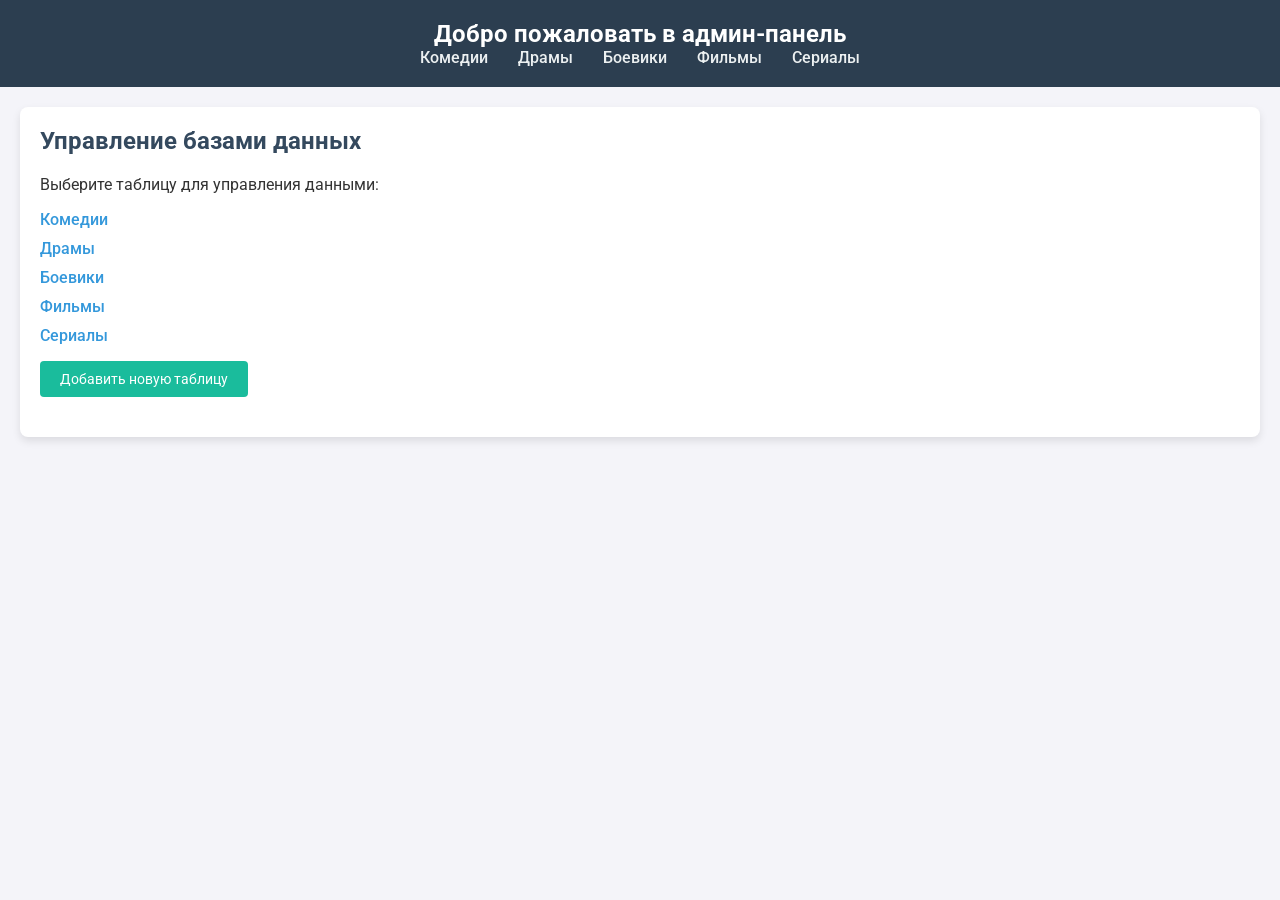
<file: MyHTTPServer/MyHTTPServer/Templates/Pages/Admin/admin-dashboard.html>
﻿<!DOCTYPE html>
<html lang="ru">
<head>
    <meta charset="UTF-8">
    <meta name="viewport" content="width=device-width, initial-scale=1.0">
    <title>Админ-панель</title>
    <link href="https://fonts.googleapis.com/css2?family=Roboto:wght@400;500;700&display=swap" rel="stylesheet">

    <style>
        /* Основной стиль */
        body {
            font-family: 'Roboto', sans-serif;
            margin: 0;
            padding: 0;
            background-color: #f4f4f9;
            color: #333;
        }

        header {
            background-color: #2c3e50;
            color: white;
            padding: 20px;
            text-align: center;
        }

        header h1 {
            margin: 0;
            font-size: 24px;
        }

        nav ul {
            list-style: none;
            padding: 0;
            margin: 0;
            display: flex;
            justify-content: center;
        }

        nav ul li {
            margin: 0 15px;
        }

        nav ul li a {
            color: #ecf0f1;
            text-decoration: none;
            font-weight: 500;
            transition: color 0.3s;
        }

        nav ul li a:hover {
            color: #1abc9c;
        }

        main {
            max-width: 1200px;
            margin: 20px auto;
            padding: 20px;
            background: #ffffff;
            border-radius: 8px;
            box-shadow: 0 4px 8px rgba(0, 0, 0, 0.1);
        }

        section {
            margin-bottom: 20px;
        }

        section h2 {
            margin-top: 0;
            color: #34495e;
        }

        ul {
            list-style: none;
            padding: 0;
        }

        ul li {
            margin: 10px 0;
        }

        ul li a {
            text-decoration: none;
            color: #3498db;
            font-weight: 500;
            transition: color 0.3s;
        }

        ul li a:hover {
            color: #2c3e50;
        }

        footer {
            text-align: center;
            padding: 10px;
            background-color: #2c3e50;
            color: white;
            margin-top: 20px;
        }

        /* Кнопки */
        .btn {
            display: inline-block;
            padding: 10px 20px;
            font-size: 14px;
            color: white;
            background-color: #1abc9c;
            border: none;
            border-radius: 4px;
            text-align: center;
            text-decoration: none;
            cursor: pointer;
            transition: background-color 0.3s;
        }

        .btn:hover {
            background-color: #16a085;
        }
    </style>
</head>
<body>
<header>
    <h1>Добро пожаловать в админ-панель</h1>
    <nav>
        <ul>
            <li><a href="/admin/manage-table?table=comedies">Комедии</a></li>
            <li><a href="/admin/manage-table?table=dramas">Драмы</a></li>
            <li><a href="/admin/manage-table?table=fighters">Боевики</a></li>
            <li><a href="/admin/manage-table?table=movies">Фильмы</a></li>
            <li><a href="/admin/manage-table?table=series">Сериалы</a></li>
        </ul>
    </nav>
</header>

<main>
    <section>
        <h2>Управление базами данных</h2>
        <p>Выберите таблицу для управления данными:</p>
        <ul>
            <li><a href="/admin/manage-table?table=comedies">Комедии</a></li>
            <li><a href="/admin/manage-table?table=dramas">Драмы</a></li>
            <li><a href="/admin/manage-table?table=fighters">Боевики</a></li>
            <li><a href="/admin/manage-table?table=movies">Фильмы</a></li>
            <li><a href="/admin/manage-table?table=series">Сериалы</a></li>
        </ul>
        <a href="/admin/add-table" class="btn">Добавить новую таблицу</a>
    </section>
</main>
</body>
</html>
</file>
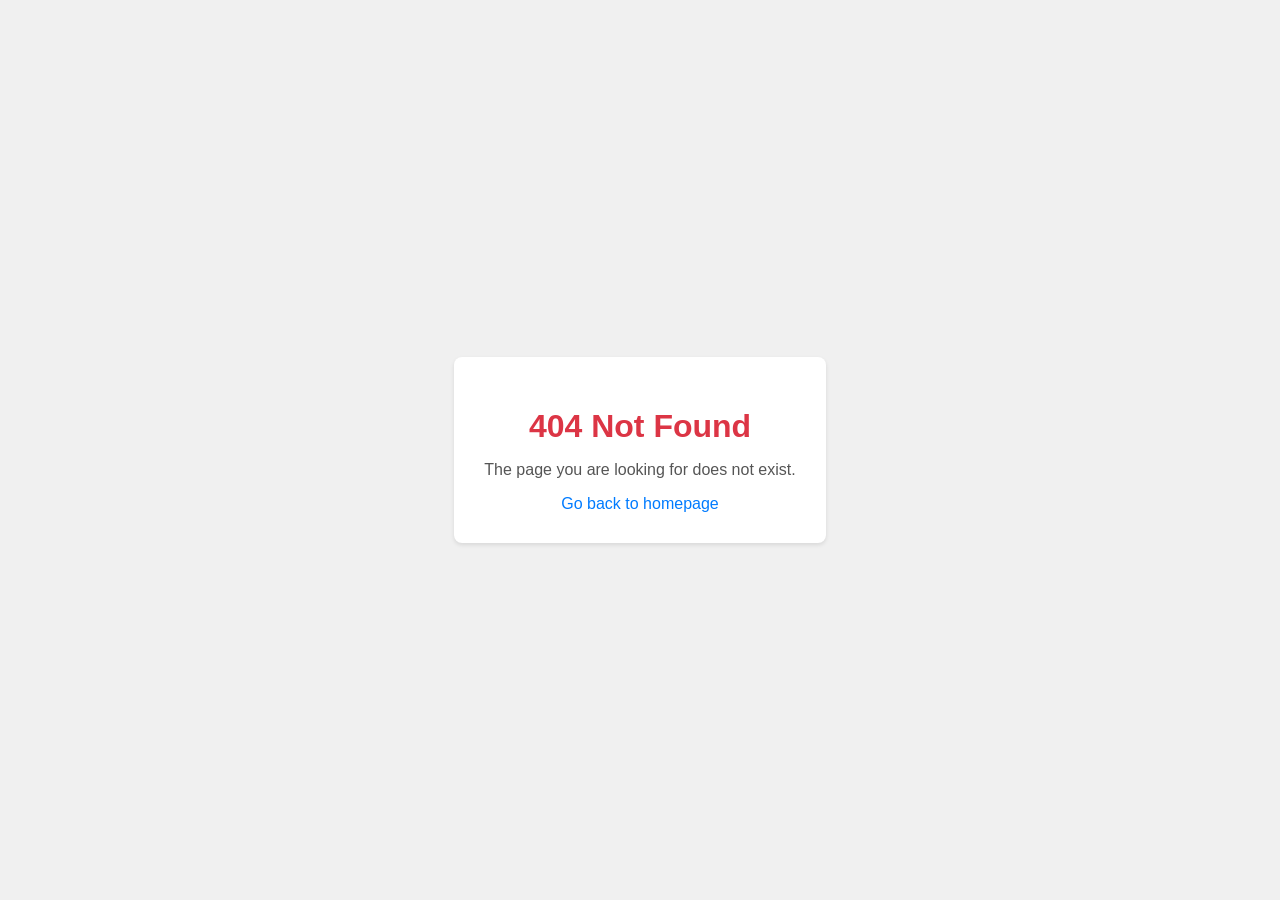
<file: MyHTTPServer/MyHttpServer.unitTest/bin/Debug/net8.0/public/err404.html>
﻿<!DOCTYPE html>
<html lang="en">
<head>
    <meta charset="UTF-8">
    <meta name="viewport" content="width=device-width, initial-scale=1.0">
    <title>404 Not Found</title>
    <style>
        body {
            font-family: sans-serif;
            display: flex;
            flex-direction: column;
            align-items: center;
            justify-content: center;
            height: 100vh;
            margin: 0;
            background-color: #f0f0f0;
        }

        .error-container {
            background-color: #fff;
            padding: 30px;
            border-radius: 8px;
            box-shadow: 0 2px 4px rgba(0, 0, 0, 0.1);
            text-align: center;
        }

        h1 {
            color: #dc3545;
            margin-bottom: 10px;
        }

        p {
            color: #555;
        }

        a {
            color: #007bff;
            text-decoration: none;
        }

        a:hover {
            text-decoration: underline;
        }
    </style>
</head>
<body>
<div class="error-container">
    <h1>404 Not Found</h1>
    <p>The page you are looking for does not exist.</p>
    <a href="/">Go back to homepage</a>
</div>
</body>
</html>
</file>
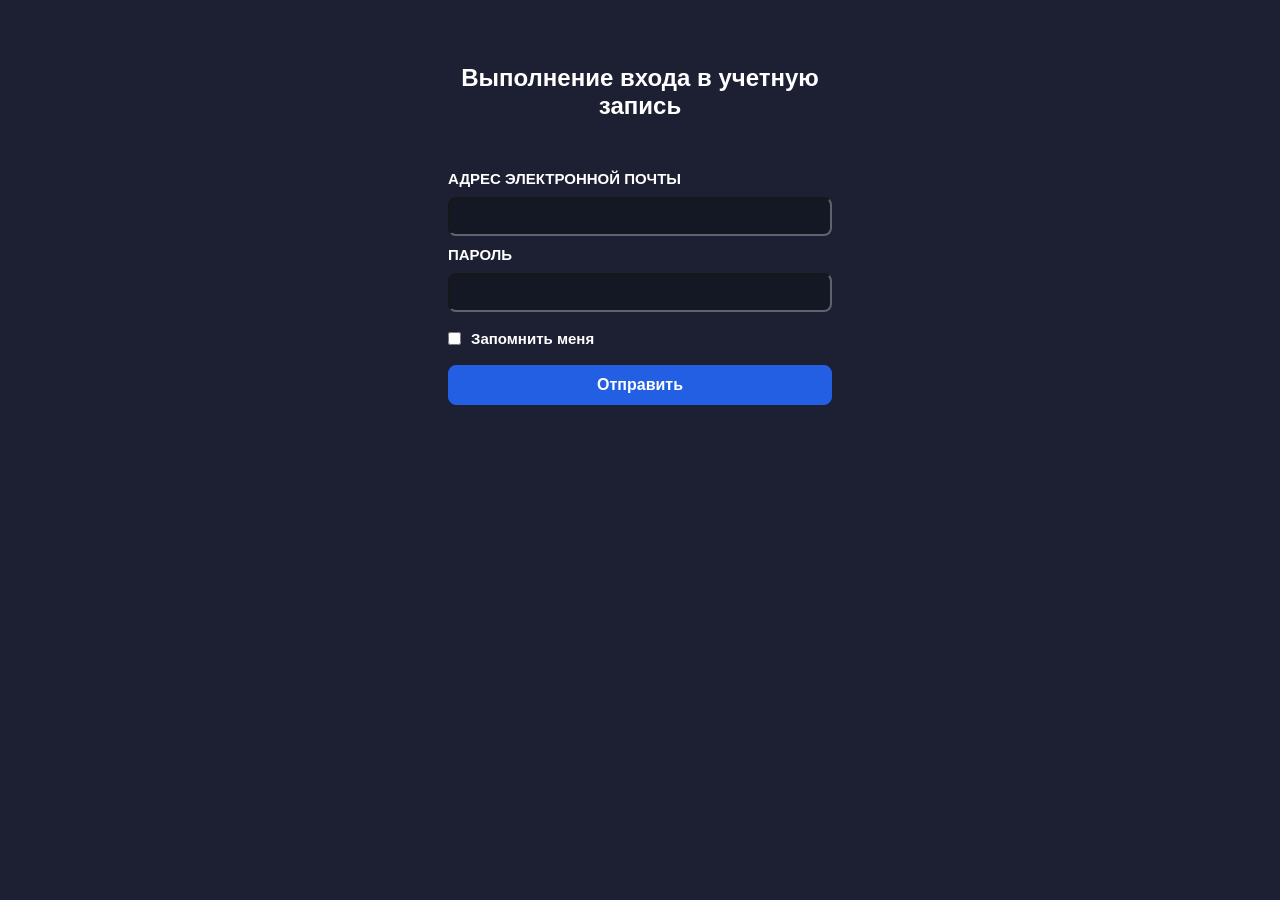
<file: MyHTTPServer/MyHttpServer.unitTest/bin/Debug/net8.0/public/home-work.html>
﻿<!doctype html>
<html lang="ru">
<head>
    <meta charset="UTF-8">
    <title>HOME WORKE</title>
    <link rel="stylesheet" href="logInStyles.css">
</head>
<body>
<div class="container">
    <div class="header">
        <p>Выполнение входа в учетную запись</p>
    </div>
    <form action="http://localhost:6529/home-work.html" class="register-panel" method="POST">
        <p><b>АДРЕС ЭЛЕКТРОННОЙ ПОЧТЫ</b></p>
        <input type="email" name="login">
        <p><b>ПАРОЛЬ</b></p>
        <input type="password" name="password">
        <label>
            <input type="checkbox">
            <p><b>Запомнить меня</b></p>
        </label>
        <button type="submit" id="sumbit"><b>Отправить</b></button>
    </form>
</div>
</body>
</html>
</file>
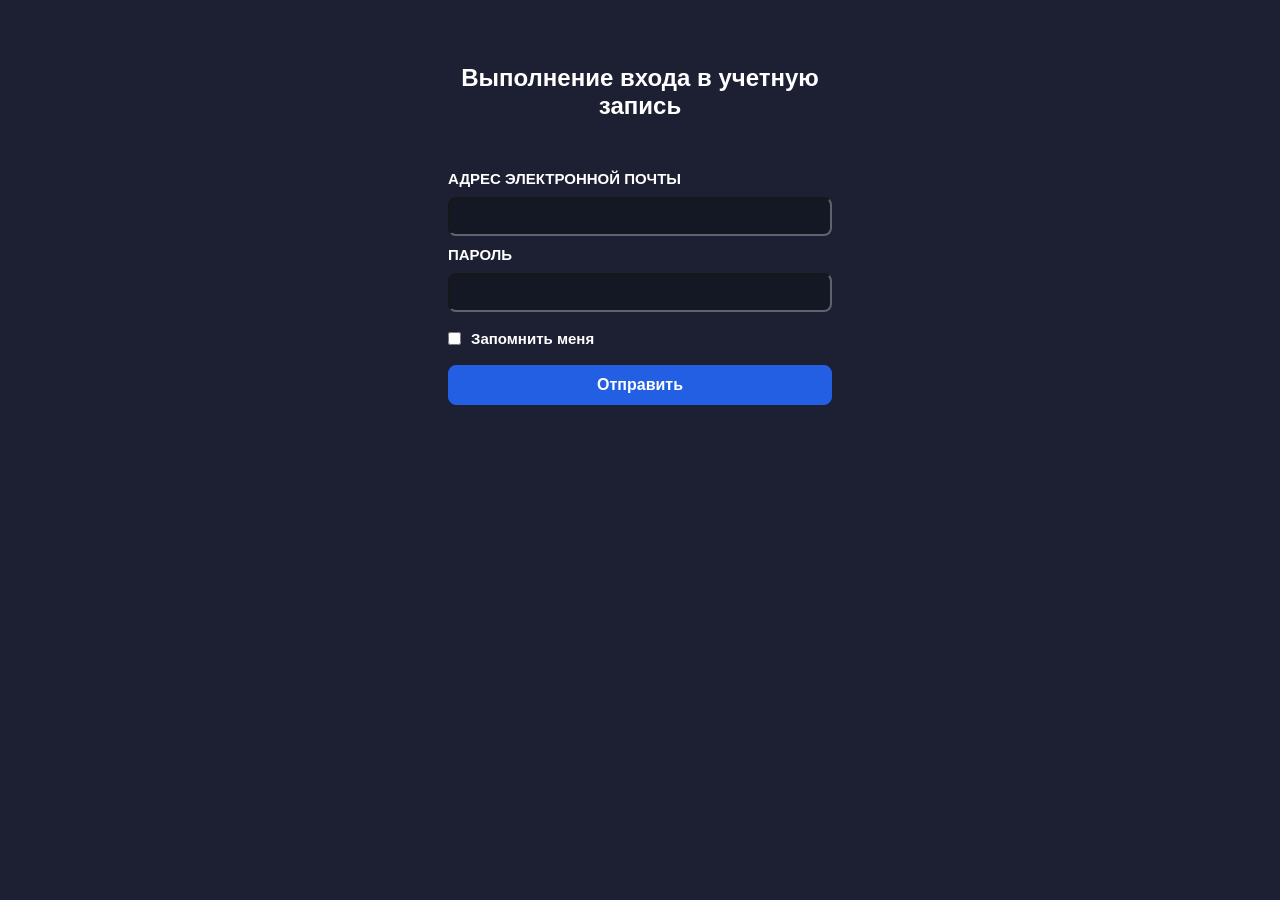
<file: MyHTTPServer/MyHttpServer.unitTest/bin/Debug/net8.0/public/logIn.html>
﻿<!doctype html>
<html lang="ru">
<head>
    <meta charset="UTF-8">
    <title>ВОЙТИ</title>
    <link rel="stylesheet" href="logInStyles.css">
</head>
<body>
<div class="container">
    <div class="header">
        <p>Выполнение входа в учетную запись</p>
    </div>
    <form action="http://localhost:6529/index.html" class="register-panel" method="POST">
        <p><b>АДРЕС ЭЛЕКТРОННОЙ ПОЧТЫ</b></p>
        <input type="email" name="login">
        <p><b>ПАРОЛЬ</b></p>
        <input type="password" name="password">
        <label>
            <input type="checkbox">
            <p><b>Запомнить меня</b></p>
        </label>
        <button type="submit" id="sumbit"><b>Отправить</b></button>
    </form>
</div>
</body>
</html>
</file>
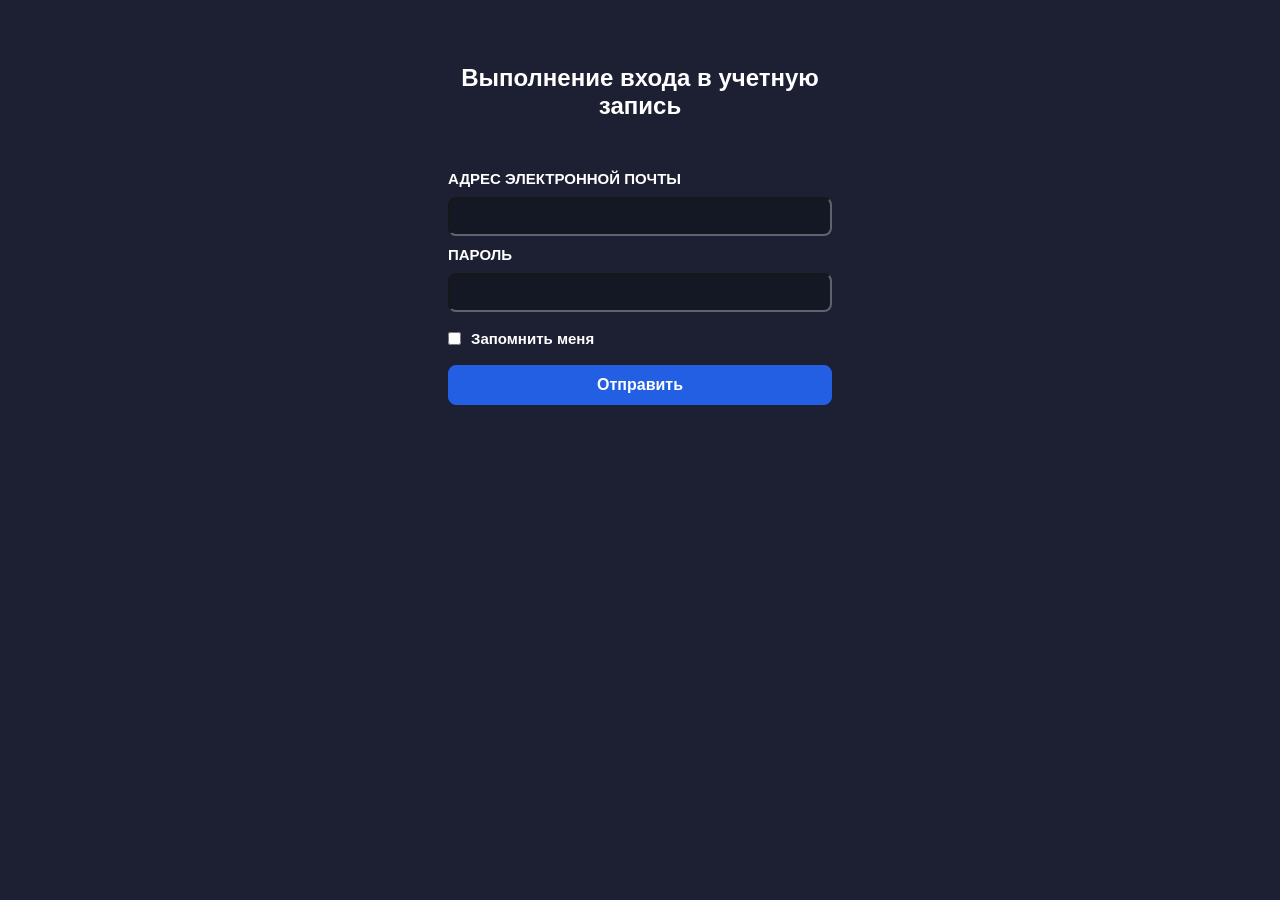
<file: MyHTTPServer/MyHttpServer.unitTest/bin/Debug/net8.0/public/lol.html>
﻿<!doctype html>
<html lang="ru">
<head>
    <meta charset="UTF-8">
    <title>LOL</title>
    <link rel="stylesheet" href="logInStyles.css">
</head>
<body>
<div class="container">
    <div class="header">
        <p>Выполнение входа в учетную запись</p>
    </div>
    <form action="http://localhost:6529/lol.html" class="register-panel" method="POST">
        <p><b>АДРЕС ЭЛЕКТРОННОЙ ПОЧТЫ</b></p>
        <input type="email" name="login">
        <p><b>ПАРОЛЬ</b></p>
        <input type="password" name="password">
        <label>
            <input type="checkbox">
            <p><b>Запомнить меня</b></p>
        </label>
        <button type="submit" id="sumbit"><b>Отправить</b></button>
    </form>
</div>
</body>
</html>
</file>
<file: MyHTTPServer/MyHttpServer.unitTest/bin/Debug/net8.0/public/styles.css>
header{
    position: sticky;
    top: 0;
}
dl,h1,h2,h3,h4,h5,h6,ol,p,pre,ul {
    margin-top: 0
}

body,caption {
    text-align: left
}

dd,h1,h2,h3,h4,h5,h6,label {
    margin-bottom: .5rem
}

.dropdown-menu,.nav,.navbar-nav {
    list-style: none
}

:root {
    --gray-dark: #343a40;
    --red: #dc3545;
    --white: #fff;
    --gray: #868e96;
    --primary: #ff5c57;
    --secondary: #868e96;
    --danger: #dc3545;
    --light: #f8f9fa;
    --dark: #343a40;
    --font-family-sans-serif: -apple-system,BlinkMacSystemFont,"Segoe UI",Roboto,"Helvetica Neue",Arial,sans-serif,"Apple Color Emoji","Segoe UI Emoji","Segoe UI Symbol";
    --font-family-monospace: "SFMono-Regular",Menlo,Monaco,Consolas,"Liberation Mono","Courier New",monospace
}

*,::after,::before {
    -webkit-box-sizing: border-box;
    box-sizing: border-box
}
.align-items-center {
    -webkit-box-align: center!important;
    -ms-flex-align: center!important;
    align-items: center!important
}

html {
    font-family: sans-serif;
    line-height: 1.15;
    -webkit-text-size-adjust: 100%;
    -ms-text-size-adjust: 100%;
    -ms-overflow-style: scrollbar
}

body {
    margin: 0;
    font-family: -apple-system,BlinkMacSystemFont,"Segoe UI",Roboto,"Helvetica Neue",Arial,sans-serif,"Apple Color Emoji","Segoe UI Emoji","Segoe UI Symbol";
    font-size: 1rem;
    font-weight: 400;
    line-height: 1.5;
    color: #212529;
    background-color: #e9ebee
}

strong {
    font-weight: 600
}

b,strong {
    font-weight: bolder
}

a {
    color: #ff5c57;
    text-decoration: none;
    background-color: transparent;
    -webkit-text-decoration-skip: objects
}

a:hover {
    color: #ff130a;
    text-decoration: underline
}

.h1,.h2,.h3,.h4,.h5,.h6,h1,h2,h3,h4,h5,h6 {
    margin-bottom: .5rem;
    font-family: inherit;
    font-weight: 500;
    line-height: 1.2;
    color: inherit
}

.h1,h1 {
    font-size: 2.5rem
}

.h2,h2 {
    font-size: 2rem
}

.h3,h3 {
    font-size: 1.75rem
}

.h4,h4 {
    font-size: 1.5rem
}

.h5,h5 {
    font-size: 1.25rem
}

.h6,h6 {
    font-size: 1rem
}

.lead {
    font-size: 1.25rem
}

hr {
    margin-top: 1rem;
    border: 0;
    border-top: 1px solid rgba(0,0,0,.1)
}

.small,small {
    font-size: 80%
}

.container,.container-fluid {
    padding-right: 15px;
    padding-left: 15px;
    margin-right: auto;
    margin-left: auto;
    width: 100%
}

@media (min-width: 1200px) {
    .container {
        max-width:1140px
    }
}

@media (min-width: 1400px) {
    .container {
        max-width:1340px
    }
}

.row {
    display: -webkit-box;
    display: -ms-flexbox;
    display: flex;
    -ms-flex-wrap: wrap;
    flex-wrap: wrap;
    margin-right: -15px;
    margin-left: -15px
}

.col,.col-1,.col-10,.col-11,.col-12,.col-2,.col-3,.col-4,.col-5,.col-6,.col-7,.col-8,.col-9,.col-auto,.col-lg,.col-lg-1,.col-lg-10,.col-lg-11,.col-lg-12,.col-lg-2,.col-lg-3,.col-lg-4,.col-lg-5,.col-lg-6,.col-lg-7,.col-lg-8,.col-lg-9,.col-lg-auto,.col-md,.col-md-1,.col-md-10,.col-md-11,.col-md-12,.col-md-2,.col-md-3,.col-md-4,.col-md-5,.col-md-6,.col-md-7,.col-md-8,.col-md-9,.col-md-auto,.col-sm,.col-sm-1,.col-sm-10,.col-sm-11,.col-sm-12,.col-sm-2,.col-sm-3,.col-sm-4,.col-sm-5,.col-sm-6,.col-sm-7,.col-sm-8,.col-sm-9,.col-sm-auto,.col-ul,.col-ul-1,.col-ul-10,.col-ul-11,.col-ul-12,.col-ul-2,.col-ul-3,.col-ul-4,.col-ul-5,.col-ul-6,.col-ul-7,.col-ul-8,.col-ul-9,.col-ul-auto,.col-xl,.col-xl-1,.col-xl-10,.col-xl-11,.col-xl-12,.col-xl-2,.col-xl-3,.col-xl-4,.col-xl-5,.col-xl-6,.col-xl-7,.col-xl-8,.col-xl-9,.col-xl-auto {
    position: relative;
    width: 100%;
    min-height: 1px;
    padding-right: 15px;
    padding-left: 15px
}

@media (min-width: 992px) {

    .col-lg-4 {
        -webkit-box-flex: 0;
        -ms-flex: 0 0 33.33333%;
        flex: 0 0 33.33333%;
        max-width: 33.33333%
    }

}

@media (min-width: 1200px) {
    .col-xl {
        -ms-flex-preferred-size:0;
        flex-basis: 0;
        -webkit-box-flex: 1;
        -ms-flex-positive: 1;
        flex-grow: 1;
        max-width: 100%
    }

    .col-xl-4 {
        -webkit-box-flex: 0;
        -ms-flex: 0 0 33.33333%;
        flex: 0 0 33.33333%;
        max-width: 33.33333%
    }

    .col-xl-8 {
        -webkit-box-flex: 0;
        -ms-flex: 0 0 66.66667%;
        flex: 0 0 66.66667%;
        max-width: 66.66667%
    }

}

.btn-block,input[type=button].btn-block,input[type=reset].btn-block,input[type=submit].btn-block {
    width: 100%
}

.btn {
    display: inline-block;
    text-align: center;
    -webkit-user-select: none;
    -moz-user-select: none;
    -ms-user-select: none;
    user-select: none;
    border: 1px solid transparent;
    padding: .375rem .75rem;
    font-size: 1rem;
    line-height: 1.5;
    border-radius: 2px;
    -webkit-transition: background-color .15s ease-in-out,border-color .15s ease-in-out,-webkit-box-shadow .15s ease-in-out;
    -o-transition: background-color .15s ease-in-out,border-color .15s ease-in-out,box-shadow .15s ease-in-out;
    transition: background-color .15s ease-in-out,border-color .15s ease-in-out,box-shadow .15s ease-in-out;
    transition: background-color .15s ease-in-out,border-color .15s ease-in-out,box-shadow .15s ease-in-out,-webkit-box-shadow .15s ease-in-out
}

.btn.disabled,.btn:disabled {
    opacity: .65;
    -webkit-box-shadow: none;
    box-shadow: none
}

.btn-primary {
    color: #fff;
    background-color: #ff5c57;
    border-color: #ff5c57;
    -webkit-box-shadow: inset 0 1px 0 rgba(255,255,255,.15),0 1px 1px rgba(0,0,0,.075);
    box-shadow: inset 0 1px 0 rgba(255,255,255,.15),0 1px 1px rgba(0,0,0,.075)
}

.collapse {
    display: none
}

.collapse.show {
    display: block
}

.dropdown-toggle::after {
    display: inline-block;
    margin-left: .255em;
    border-top: .3em solid;
    border-right: .3em solid transparent;
    border-bottom: 0;
    border-left: .3em solid transparent
}

.dropdown-menu {
    position: absolute;
    top: 100%;
    left: 0;
    z-index: 1000;
    display: none;
    float: left;
    min-width: 10rem;
    padding: .5rem 0;
    margin: .125rem 0 0;
    font-size: 1rem;
    color: #212529;
    text-align: left;
    background-color: #fff;
    background-clip: padding-box;
    border: 1px solid rgba(0,0,0,.15);
    border-radius: 2px;
    -webkit-box-shadow: 0 .5rem 1rem rgba(0,0,0,.175);
    box-shadow: 0 .5rem 1rem rgba(0,0,0,.175)
}

.custom-control,.input-group,.input-group-btn,.input-group-btn>.btn {
    position: relative
}

.custom-control {

    display: -ms-inline-flexbox;
    display: inline-flex;
    min-height: 1.5rem;
    padding-left: 1.5rem;
    margin-right: 1rem
}

.custom-control-input {
    position: absolute;
    z-index: -1;
    opacity: 0
}

.custom-control-indicator {
    position: absolute;
    top: .25rem;
    left: 0;
    display: block;
    width: 1rem;
    height: 1rem;
    -webkit-user-select: none;
    -moz-user-select: none;
    -ms-user-select: none;
    user-select: none;
    background-color: #ddd;
    background-repeat: no-repeat;
    background-position: center center;
    background-size: 50% 50%;
    -webkit-box-shadow: inset 0 .25rem .25rem rgba(0,0,0,.1);
    box-shadow: inset 0 .25rem .25rem rgba(0,0,0,.1)
}

.custom-select {
    height: calc(2.25rem + 2px);
    padding: .375rem 1.75rem .375rem .75rem;
    line-height: 1.5;
    color: #495057;
    background: url("data:image/svg+xml;charset=utf8,%3Csvg xmlns='http://www.w3.org/2000/svg' viewBox='0 0 4 5'%3E%3Cpath fill='%23333' d='M2 0L0 2h4zm0 5L0 3h4z'/%3E%3C/svg%3E") right .75rem center no-repeat #fff;
    background-size: 8px 10px;
    border: 1px solid #ced4da;
    border-radius: 2px;
    -webkit-appearance: none;
    -moz-appearance: none;
    appearance: none
}

.nav {
    display: flex;
    flex-wrap: wrap;
    padding-left: 0;
    margin-bottom: 0
}

.nav-link,.navbar {
    padding: .5rem 1rem
}

.nav-link {
    display: block
}

.navbar>.container,.navbar>.container-fluid {
    display: -webkit-box;
    display: -ms-flexbox;
    display: flex;
    -ms-flex-wrap: wrap;
    flex-wrap: wrap;
    -webkit-box-align: center;
    -ms-flex-align: center;
    align-items: center;
    -webkit-box-pack: justify;
    -ms-flex-pack: justify;
    justify-content: space-between
}

.navbar-brand {
    display: inline-block;
    padding-top: .3125rem;
    padding-bottom: .3125rem;
    margin-right: 1rem;
    font-size: 1.25rem;
    line-height: inherit
}

.navbar-collapse {
    -ms-flex-preferred-size: 100%;
    flex-basis: 100%;
    -webkit-box-flex: 1;
    -ms-flex-positive: 1;
    flex-grow: 1;
    -webkit-box-align: center;
    -ms-flex-align: center;
    align-items: center
}

@media (min-width: 992px) {
    .navbar-expand-lg .navbar-collapse {
        display: -webkit-box!important;
        display: -ms-flexbox!important;
        display: flex!important;
        -ms-flex-preferred-size: auto;
        flex-basis: auto
    }


}

.navbar-dark .navbar-brand,.navbar-dark .navbar-brand:focus,.navbar-dark .navbar-brand:hover,.navbar-dark .navbar-nav .nav-link {
    color: #fff
}

.card {
    display: flex;
    -ms-flex-direction: column;
    flex-direction: column;
    min-width: 0;
    word-wrap: break-word;
    background-color: #fff;
    background-clip: border-box;
    border: 1px solid rgba(0,0,0,.125);
    border-radius: 2px
}

.card-body {
    -webkit-box-flex: 1;
    -ms-flex: 1 1 auto;
    flex: 1 1 auto;
    padding: 1rem
}

.card-footer,.card-header {
    padding: .75rem 1rem;
    background-color: rgba(0,0,0,.03)
}

.card-header {
    border-bottom: 1px solid rgba(0,0,0,.125)
}

.media {
    display: flex;
    -webkit-box-align: start;
    -ms-flex-align: start;
    align-items: flex-start
}

.media-body {
    -webkit-box-flex: 1;
    -ms-flex: 1;
    flex: 1
}

.list-group {
    display: -webkit-box;
    display: -ms-flexbox;
    display: flex;
    flex-direction: column;
    padding-left: 0;
    margin-bottom: 0
}

.list-group-item-action {
    width: 100%;
    color: #212529;
    text-align: inherit
}

.list-group-item {
    position: relative;
    display: block;
    padding: .75rem 1.25rem;
    margin-bottom: -1px;
    background-color: #fff;
    border: 1px solid rgba(0,0,0,.125)
}

.list-group-item:last-child {
    margin-bottom: 0;
    border-bottom-right-radius: 2px;
    border-bottom-left-radius: 2px
}

.bg-danger {
    background-color: #dc3545!important
}

a.bg-danger:focus,a.bg-danger:hover {
    background-color: #bd2130!important
}

.bg-light {
    background-color: #f8f9fa!important
}

a.bg-light:focus,a.bg-light:hover {
    background-color: #dae0e5!important
}

.bg-dark {
    background-color: #343a40!important
}

a.bg-dark:focus,a.bg-dark:hover {
    background-color: #1d2124!important
}

.bg-white {
    background-color: #fff!important
}

.border-primary {
    border-color: #ff5c57!important
}

.border-secondary {
    border-color: #868e96!important
}

.border-danger {
    border-color: #dc3545!important
}

.border-light {
    border-color: #f8f9fa!important
}

.border-dark {
    border-color: #343a40!important
}

.border-white {
    border-color: #fff!important
}

.d-none {
    display: none!important
}

.d-flex {
    display: -webkit-box!important;
    display: -ms-flexbox!important;
    display: flex!important
}

@media (min-width: 576px) {

    .d-sm-block {
        display: block!important
    }
}

@media (min-width: 992px) {
    .d-lg-none {
        display:none!important
    }

    .d-lg-block {
        display: block!important
    }
}

@media (min-width: 1200px) {
    .d-xl-block {
        display: block!important
    }
}

.position-static {
    position: static!important
}

.position-relative {
    position: relative!important
}

.mr-1,.mx-1 {
    margin-right: .25rem!important
}

.mr-2,.mx-2 {
    margin-right: .5rem!important
}

.ml-2,.mx-2 {
    margin-left: .5rem!important
}

.mr-3,.mx-3 {
    margin-right: 1rem!important
}

.pt-0,.py-0 {
    padding-top: 0!important
}

.pr-0,.px-0 {
    padding-right: 0!important
}

.pb-0,.py-0 {
    padding-bottom: 0!important
}

.pl-0,.px-0 {
    padding-left: 0!important
}

.pt-3,.py-3 {
    padding-top: 1rem!important
}

.pr-3,.px-3 {
    padding-right: 1rem!important
}

.pb-3,.py-3 {
    padding-bottom: 1rem!important
}

.mr-auto,.mx-auto {
    margin-right: auto!important
}

.text-nowrap {
    white-space: nowrap!important
}

.text-left {
    text-align: left!important
}

.text-right {
    text-align: right!important
}

.text-center {
    text-align: center!important
}

.font-weight-light {
    font-weight: 300!important
}

.font-weight-normal {
    font-weight: 400!important
}

.font-weight-bold {
    font-weight: 700!important
}

.font-italic {
    font-style: italic!important
}

.text-white {
    color: #fff!important
}

.text-secondary {
    color: #868e96!important
}

a.text-secondary:focus,a.text-secondary:hover {
    color: #6c757d!important
}

.text-light {
    color: #f8f9fa!important
}

a.text-light:focus,a.text-light:hover {
    color: #dae0e5!important
}

.text-dark {
    color: #343a40!important
}

a.text-dark:focus,a.text-dark:hover {
    color: #1d2124!important
}

.text-muted {
    color: #868e96!important
}

.font-weight-3 {
    font-weight: 300
}

.font-weight-500 {
    font-weight: 500
}

.font-weight-600 {
    font-weight: 600
}

.card-header.type2:before,.navbar.type2>.container:before {
    content: '';
    height: 100%;
    top: 0;
    background-color: #ff5c57;
    right: 100%
}

.card-link:focus,.card-link:hover {
    text-decoration: none
}

.card-header.type2 {
    position: relative;
    overflow: hidden
}

.card-header.type2:before {
    position: absolute;
    width: 55%;
    left: -5%;
    margin-right: -50%;
    -webkit-transform: skewX(-30deg);
    -ms-transform: skewX(-30deg);
    transform: skewX(-30deg)
}

.card-header.type2 .card-title,.navbar.type2>.container {
    position: relative
}

.icon {
    vertical-align: -.125em;
    display: inline-block;
    width: 1rem;
    height: 1rem;
    position: relative;
    fill: currentColor
}

.navbar.navbar-dark {
    border-bottom: 3px solid
}

.navbar .nav-link,.navbar .navbar-brand {
    font-weight: 300
}

.navbar .navbar-nav .nav-item.bg.active .nav-link,.navbar .navbar-nav .nav-item.bg:hover:focus,.navbar .navbar-nav .nav-item.bg:hover:hover {
    background-color: #ff5c57
}

.navbar-brand .name {
    position: absolute;
    top: 0;
    left: 0;
    color: #000;
    z-index: -1;
    font-size: 0
}

html {
    position: relative;
    min-height: 100%
}

.text-link-gray {
    color: #212529
}

.text-link-gray:hover {
    text-decoration: none;
    color: #ff5c57
}

.scroll {
    overflow-y: auto;
    -webkit-overflow-scrolling: touch
}

.navbar .search {
    display: none;
    position: absolute;
    top: 0;
    right: 96%;
    z-index: 100;
    width: 360px;
    padding-top: .3125rem;
    padding-bottom: .3125rem
}

.navbar #navbar-search .icon-close {
    display: none
}
#footer {
    width: 100%;
    position: absolute;
    bottom: 0;
    left: 0;
    color: #999
}

#footer a {
    color: #999;
    -webkit-transition: all .2s ease-in-out;
    -o-transition: all .2s ease-in-out;
    transition: all .2s ease-in-out
}

#footer a:hover {
    color: #fff
}

.footer-push {
    height: 40px;
    margin-top: 100px
}

#wrap {
    background-color: #e9ebee
}

.anime-poster:hover .poster-icon,.character-poster:hover .poster-icon,.manga-poster:hover .poster-icon,.people-poster:hover .poster-icon,.screenshots-item:hover .poster-icon {
    opacity: 1;
    -webkit-transform: scale(1);
    -ms-transform: scale(1);
    transform: scale(1)
}

.anime-grid-lazy,.anime-grid2-lazy,.anime-list-lazy {
    background-color: #fff;
    position: relative;
    z-index: 3
}

.anime-grid-lazy:not(img),.anime-grid2-lazy:not(img),.anime-list-lazy:not(img) {
    padding-bottom: 140%
}

.anime-grid-lazy:not(img) {
    width: 100%;
    height: 0
}

.anime-list-lazy:not(img) {
    width: 90px;
    height: 0
}

@media (min-width: 576px) {
    .anime-list-lazy:not(img) {
        width:150px
    }
}

a.back {
    text-decoration: none;
    line-height: 10px
}

.content {
    background-color: #fff;
    border: 1px solid rgba(0,0,0,.125)
}

.p-poster__rate-flag {
    position: absolute;
    top: 10px;
    left: -4px
}

.p-poster__rate-flag:before {
    content: '';
    display: block;
    font-size: 0;
    line-height: 0;
    position: absolute;
    z-index: 3;
    bottom: -7px;
    left: 0;
    border-top: 7px solid #ffd400;
    border-left: 4px solid transparent;
    width: 0;
    height: 0
}

.p-poster__rate-flag .p-rate-flag__inner {
    display: -webkit-box;
    display: -ms-flexbox;
    display: flex;
    -webkit-box-align: center;
    -ms-flex-align: center;
    align-items: center;
    font-weight: 700;
    font-size: 15px;
    line-height: 20px;
    color: #111;
    position: relative;
    overflow: hidden;
    padding: 4px 16px 4px 6px;
    z-index: 6
}

.p-poster__rate-flag .p-rate-flag__inner:after,.p-poster__rate-flag .p-rate-flag__inner:before {
    content: '';
    position: absolute;
    top: 0;
    left: 0;
    width: 100%;
    height: 0;
    z-index: -1;
    -webkit-box-sizing: border-box;
    box-sizing: border-box;
    border-right: 6px solid transparent
}
.navbar .navbar-nav.login .nav-item+.nav-item {
    position: relative
}

.navbar .navbar-nav.login .nav-item+.nav-item:before {
    content: '';
    border-left: 1px solid rgba(255,255,255,.5);
    position: absolute;
    left: 0;
    top: 50%;
    height: 50%;
    -webkit-transform: translate(0,-50%);
    -ms-transform: translate(0,-50%);
    transform: translate(0,-50%)
}

.p-poster__rate-flag .p-rate-flag__inner:before {
    border-top: 15px solid #ffd400
}

.p-poster__rate-flag .p-rate-flag__inner:after {
    top: 50%;
    border-bottom: 15px solid #ffd400
}

.last-update-img {
    width: 48px
}

.last-update-title {
    max-height: 46px;
    overflow: hidden
}

.last-update-header {
    background-color: rgba(0,0,0,.15)
}

.last-update-container {
    max-height: 506px
}

.filter .noUi-handle {
    border-radius: 4px;
    background-color: #fff;
    cursor: default;
    -webkit-box-shadow: 0 2px 0 0 rgba(0,0,0,.04);
    box-shadow: 0 2px 0 0 rgba(0,0,0,.04);
    border: 1px solid rgba(0,0,0,.2);
    outline: 0
}

.filter .slider-range {
    height: 55px
}

.mm-slideout {
    -webkit-transition: -webkit-transform .4s ease;
    -o-transition: transform .4s ease;
    transition: transform .4s ease;
    transition: transform .4s ease,-webkit-transform .4s ease;
    z-index: 1
}
.w-100 {
    width: 100%!important
}
</file>
<file: MyHTTPServer/MyHttpServer.unitTest/bin/Debug/net8.0/public/logInStyles.css>
﻿@font-face {
    font-family: 'Electronic Arts Text', 'Electronic Arts Display', apple-system, BlinkMacSystemFont, 'Segoe UI', Roboto, 'Helvetica Neue', sans-serif, 'Apple Color Emoji', 'Segoe UI Emoji', 'Segoe UI Symbol';
}

* {
    margin: 0;
    padding: 0;
}


body {
    background-color: #1d2033;
    font-family: 'Electronic Arts Text', 'Electronic Arts Display', apple-system, BlinkMacSystemFont, 'Segoe UI', Roboto, 'Helvetica Neue', sans-serif, 'Apple Color Emoji', 'Segoe UI Emoji', 'Segoe UI Symbol';
}

.container {
    margin: 5% 35%;
    height: 100%;
}

.header {
    text-align: center;
    margin-bottom: 50px;

}

.header p {
    font-size: 24px;
    color: white;
    font-weight: bold;
}

.register-panel {
    display: flex;
    flex-direction: column;
    justify-content: center;
    text-align: center;
}

.register-panel p {
    text-align: left;
    color: white;
    font-size: 15px;
}

.register-panel input {
    border-radius: 8px;
    border-color: #62626f;
    margin: 10px 0;
    padding: 10px;
    background-color: #141824;
    color: white;
    /*outline: none;*/
}

.register-panel input:hover {
    border-color: #908e97;
    box-shadow: 0 0 16px rgba(0, 0, 0, 0.5);
}

.register-panel button {
    background-color: #235fe3;
    color: white;
    margin: 10px 0;
    border-radius: 8px;
    padding: 10px;
    border: 1px solid #235fe3;
    font-size: 16px;
}

.register-panel button:hover {
    background-color: #6087de;
    box-shadow: 0 0 16px rgba(0, 0, 0, 0.5);
}

.register-panel label {
    display: flex;
    flex-direction: row;
    align-items: center;
    text-align: left;
}

.register-panel label input {
    margin-right: 10px;
}
</file>
